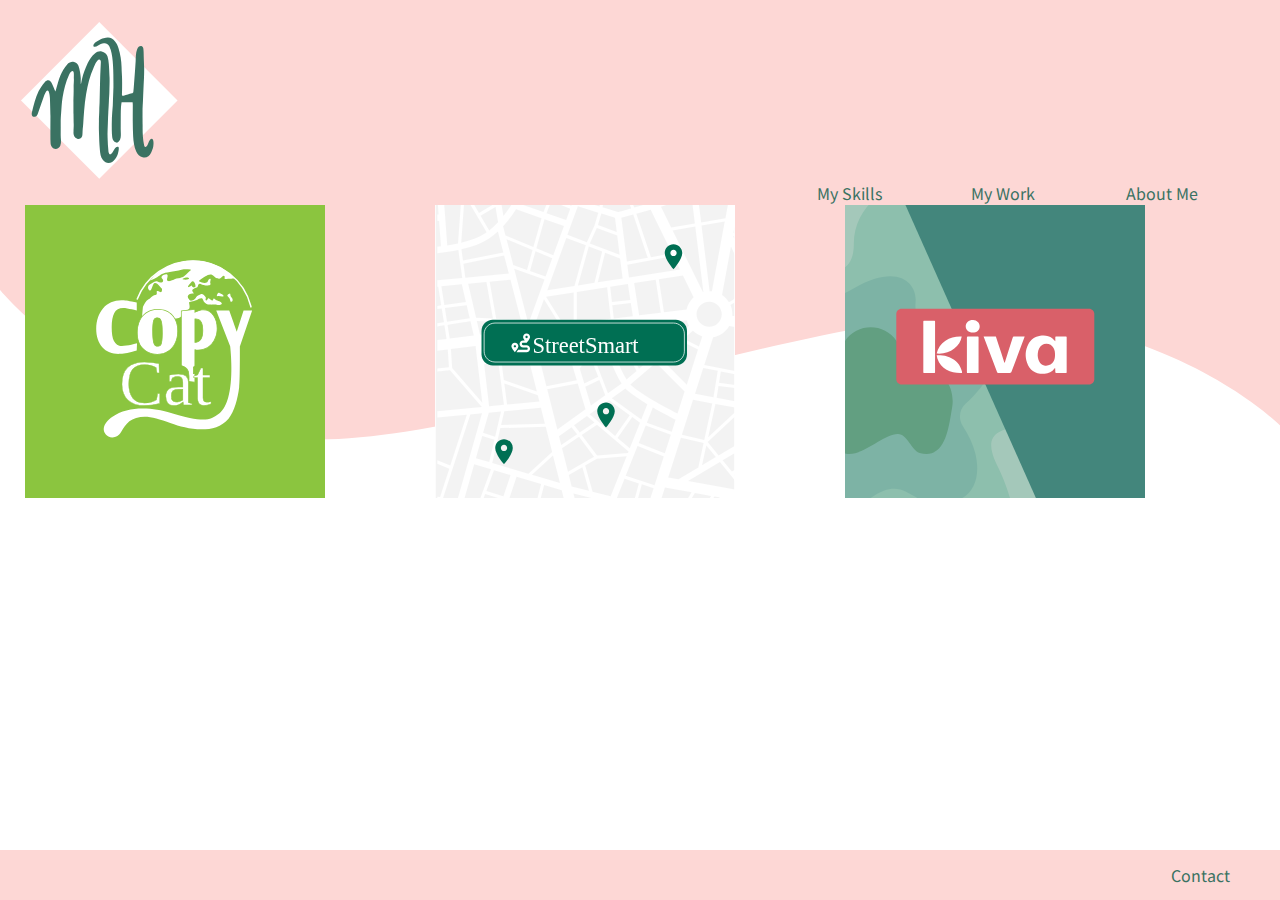
<file: index.html>
<!DOCTYPE html>
<html lang="en">
<head>
<!-- Hotjar Tracking Code for https://marymhenry.github.io/home.html -->
<script>
  (function(h,o,t,j,a,r){
      h.hj=h.hj||function(){(h.hj.q=h.hj.q||[]).push(arguments)};
      h._hjSettings={hjid:2071495,hjsv:6};
      a=o.getElementsByTagName('head')[0];
      r=o.createElement('script');r.async=1;
      r.src=t+h._hjSettings.hjid+j+h._hjSettings.hjsv;
      a.appendChild(r);
  })(window,document,'https://static.hotjar.com/c/hotjar-','.js?sv=');
</script>
      <!-- Global site tag (gtag.js) - Google Analytics -->
<script async src="https://www.googletagmanager.com/gtag/js?id=G-FVBNP0Z9YP"></script>
<script>
  window.dataLayer = window.dataLayer || [];
  function gtag(){dataLayer.push(arguments);}
  gtag('js', new Date());

  gtag('config', 'G-FVBNP0Z9YP');
</script>  
  <meta charset="UTF-8">
    <meta name="viewport" content="width=device-width, initial-scale=1.0">
    <link href="css/style.css" rel="stylesheet" type="text/css">
    <link href="https://fonts.googleapis.com/css2?family=Noto+Sans+JP&family=Quicksand:wght@600&display=swap" rel="stylesheet">
    <title>Mary Henry | UX/UI Designer</title>
</head>
<body>
  <img class="background" src="images/websitebackground.svg">
    <nav id="navigation">
        <div id="logo" class="categoryGridArea">
          <a href="index.html">
          <img src="images/logomh-edit.svg" alt="logo" width="200" height="200">
        </a>
        </div>
          <div id="mySkills" class="categoryGridArea menuItem">
            <a href="mySkills.html">
            <div>My Skills</div>
          </a>
          </div>
          <div id="myWork" class="categoryGridArea menuItem">
            <a href="myWork.html">
            <div>My Work</div>
          </a>
          </div>
          <div id="aboutMe" class="categoryGridArea menuItem">
            <a href="aboutMe.html">
            <div>About Me</div>
          </a>
          </div>
        </nav>

<section id="homeCards">
        <div id="copyCatPhoto" href="casestudy.html" > 
          <a href="casestudy.html">
          <img src="images/CopyCat.svg" alt="copycat logo" width="300">
          </a>
        </div> 
    <div id="streetSmartPhoto">
        <img src="images/StreetSmart.svg" alt="streetsmart logo" width="300">
    </div>
    <div id="kivaPhoto">
        <img src="images/Kiva.svg" alt="kiva logo" width="300">
    </div>
    </section>

    <footer id="footer">
        <div id="contact" class="footerGridArea menuItem">
            <div>Contact</div>
        </div>
        </footer>
</body>
<script src="https://code.jquery.com/jquery-3.5.0.js"></script>
<script src="js/index.js"></script>
</html>
</file>
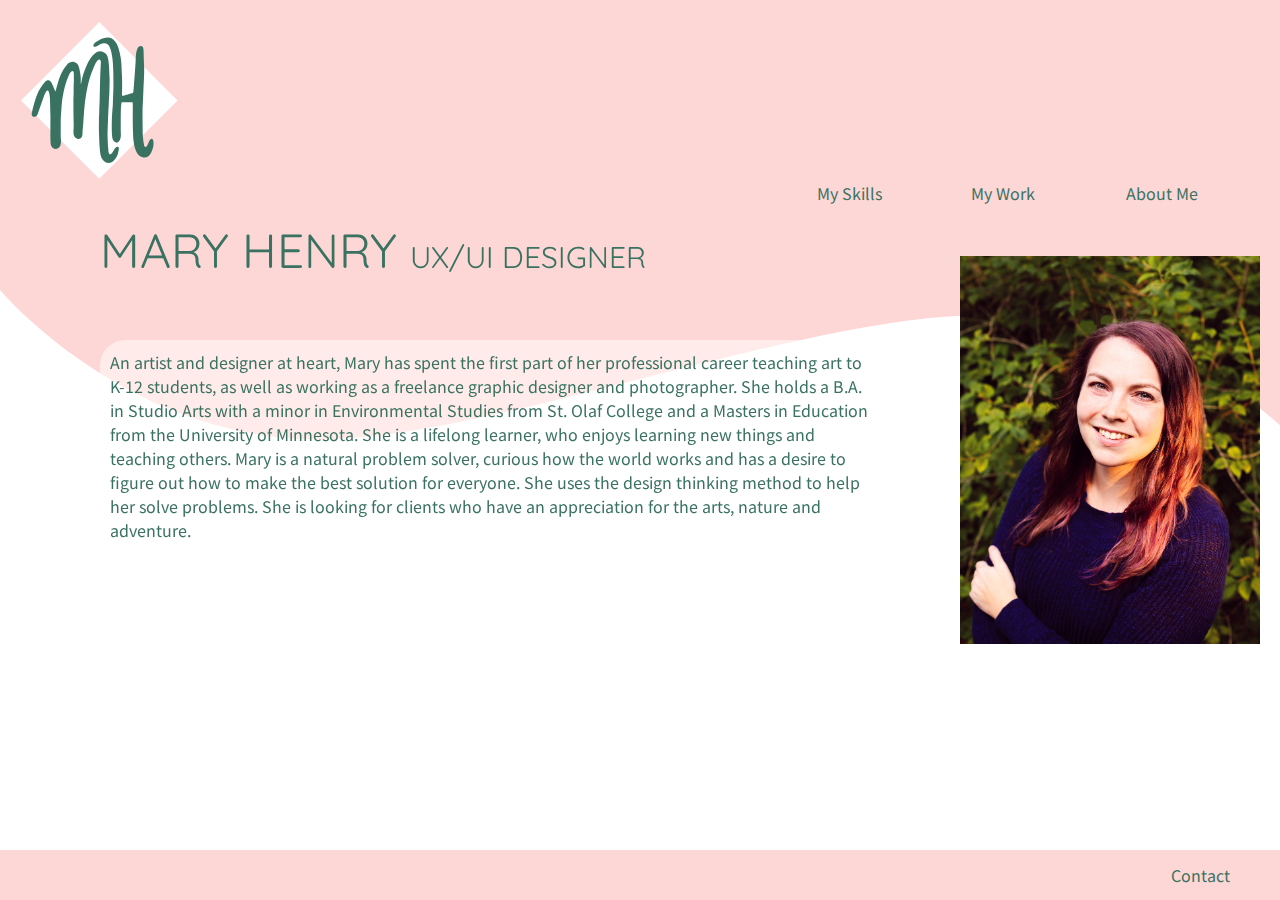
<file: aboutMe.html>
<!DOCTYPE html>
<html lang="en">
<head>
<!-- Hotjar Tracking Code for https://marymhenry.github.io/index.html -->
<script>
  (function(h,o,t,j,a,r){
      h.hj=h.hj||function(){(h.hj.q=h.hj.q||[]).push(arguments)};
      h._hjSettings={hjid:2071707,hjsv:6};
      a=o.getElementsByTagName('head')[0];
      r=o.createElement('script');r.async=1;
      r.src=t+h._hjSettings.hjid+j+h._hjSettings.hjsv;
      a.appendChild(r);
  })(window,document,'https://static.hotjar.com/c/hotjar-','.js?sv=');
</script>
  <!-- Global site tag (gtag.js) - Google Analytics -->
<script async src="https://www.googletagmanager.com/gtag/js?id=G-FVBNP0Z9YP"></script>
<script>
  window.dataLayer = window.dataLayer || [];
  function gtag(){dataLayer.push(arguments);}
  gtag('js', new Date());

  gtag('config', 'G-FVBNP0Z9YP');
</script>  
  <meta charset="UTF-8">
    <meta name="viewport" content="width=device-width, initial-scale=1.0">
    <link href="css/style.css" rel="stylesheet" type="text/css">
    <link href="https://fonts.googleapis.com/css2?family=Noto+Sans+JP&family=Quicksand:wght@600&display=swap" rel="stylesheet">

    <title>Mary Henry | UX/UI Designer</title>
</head>
<body>
  <img class="background" src="images/websitebackground.svg">
  <nav id="navigation">
    <div id="logo" class="categoryGridArea">
      <a href="index.html">
      <img src="images/logomh-edit.svg" alt="logo" width="200" height="200">
    </a>
    </div>
      <div id="mySkills" class="categoryGridArea menuItem">
        <a href="mySkills.html">
        <div>My Skills</div>
      </a>
      </div>
      <div id="myWork" class="categoryGridArea menuItem">
        <a href="myWork.html">
        <div>My Work</div>
      </a>
      </div>
      <div id="aboutMe" class="categoryGridArea menuItem">
        <a href="aboutMe.html">
        <div>About Me</div>
      </a>
      </div>
    </nav>
  <section id="bodySection"> 
    <div id="name" class="bodyGridArea">
      <div>MARY HENRY <span id="title"> UX/UI DESIGNER</span></div>
    </div>
     <div id="bodyText" class="bodyGridArea">
      <div class="heading">An artist and designer at heart, Mary has spent the first part of her professional career teaching art to K-12 students, as well as working as a freelance graphic designer and photographer. She holds a B.A. in Studio Arts with a minor in Environmental Studies from St. Olaf College and a Masters in Education from the University of Minnesota. She is a lifelong learner, who enjoys learning new things and teaching others.

    Mary is a natural problem solver, curious how the world works and has a desire to figure out how to  make the best solution for everyone. She uses the design thinking method to help her solve problems.
    
    She is looking for clients who have an appreciation for the arts, nature and adventure.
      </div>
    </div>
    <div id="profilePhoto" class="bodyGridArea">
      <img src="images/987A7944-Edit-crop.jpg" alt="Profile Picture" width="300">
    </div>
  </section>
  <br>
  <br>
  <footer id="footer">
      <div id="contact" class="footerGridArea menuItem">
        <div>Contact</div>
      </div>
  </footer>
</body>
<script src="https://code.jquery.com/jquery-3.5.0.js"></script>
<script src="js/index.js"></script>
</html>
</file>
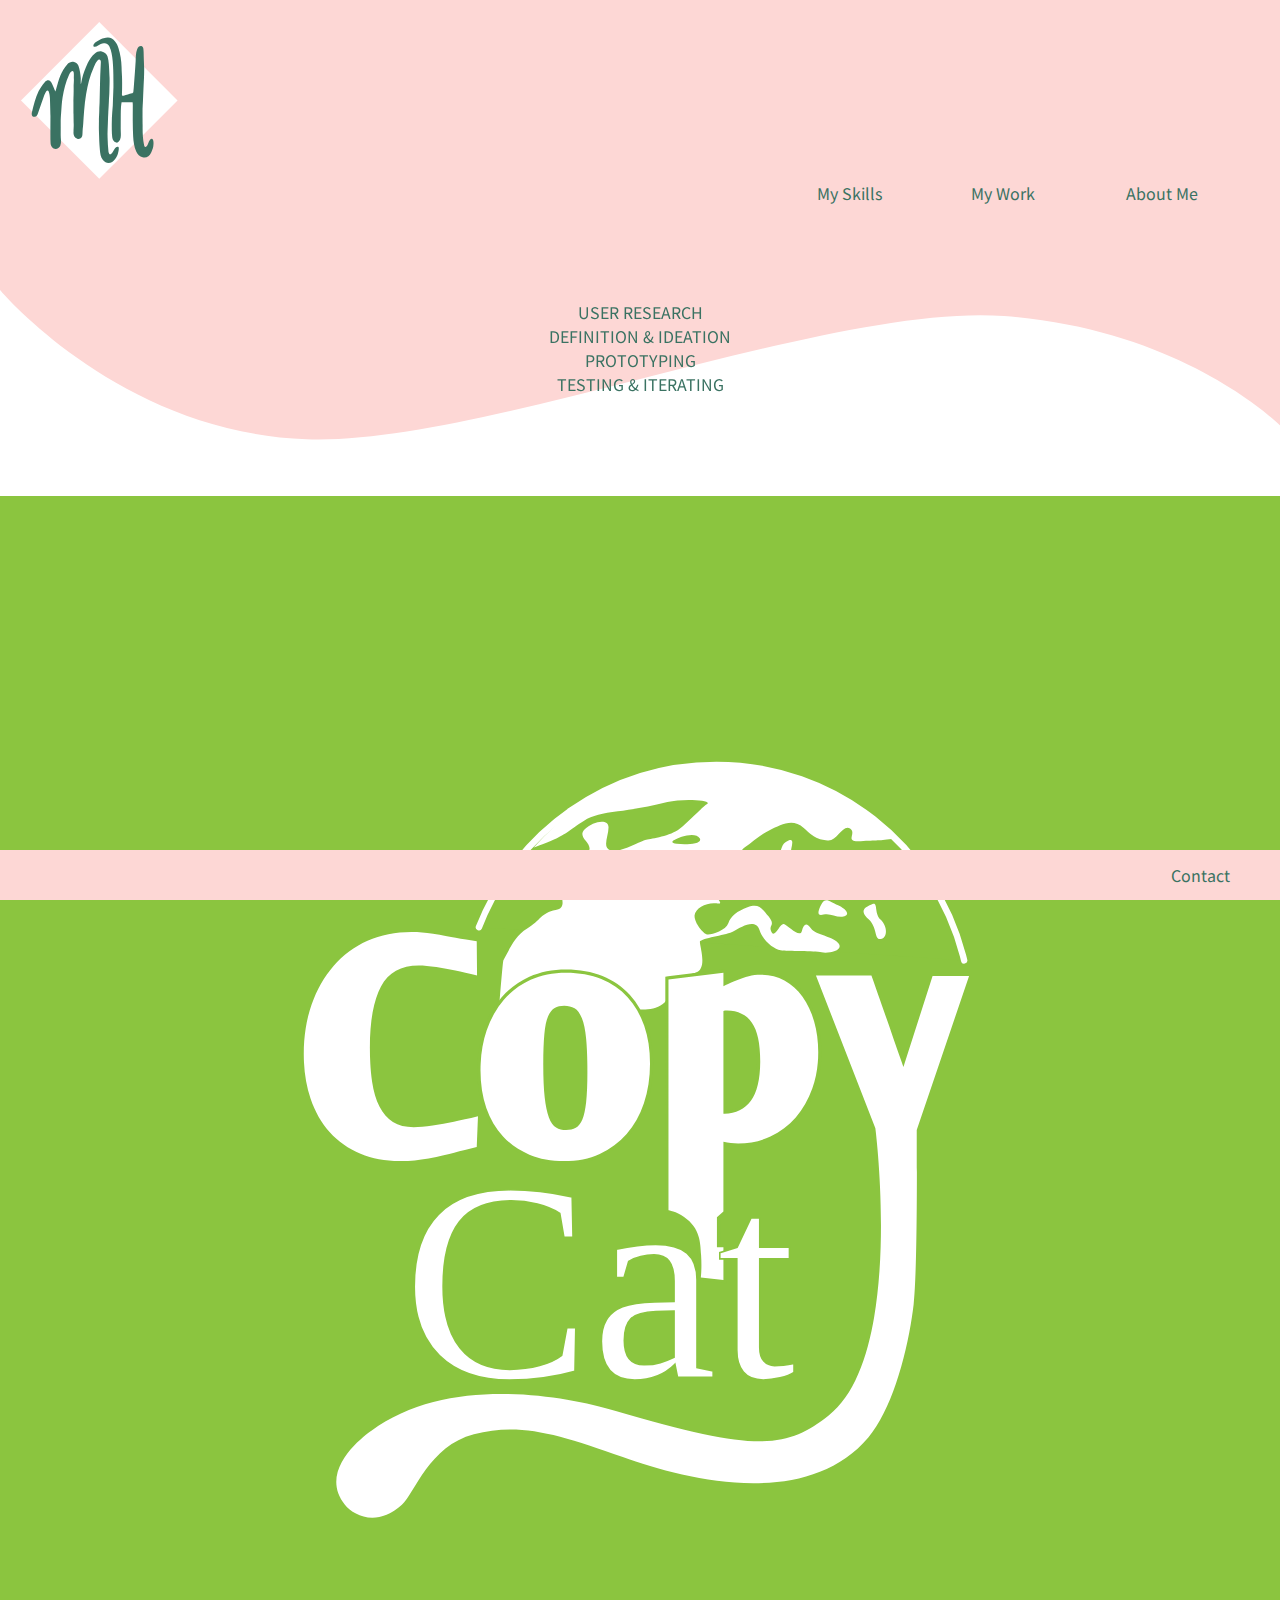
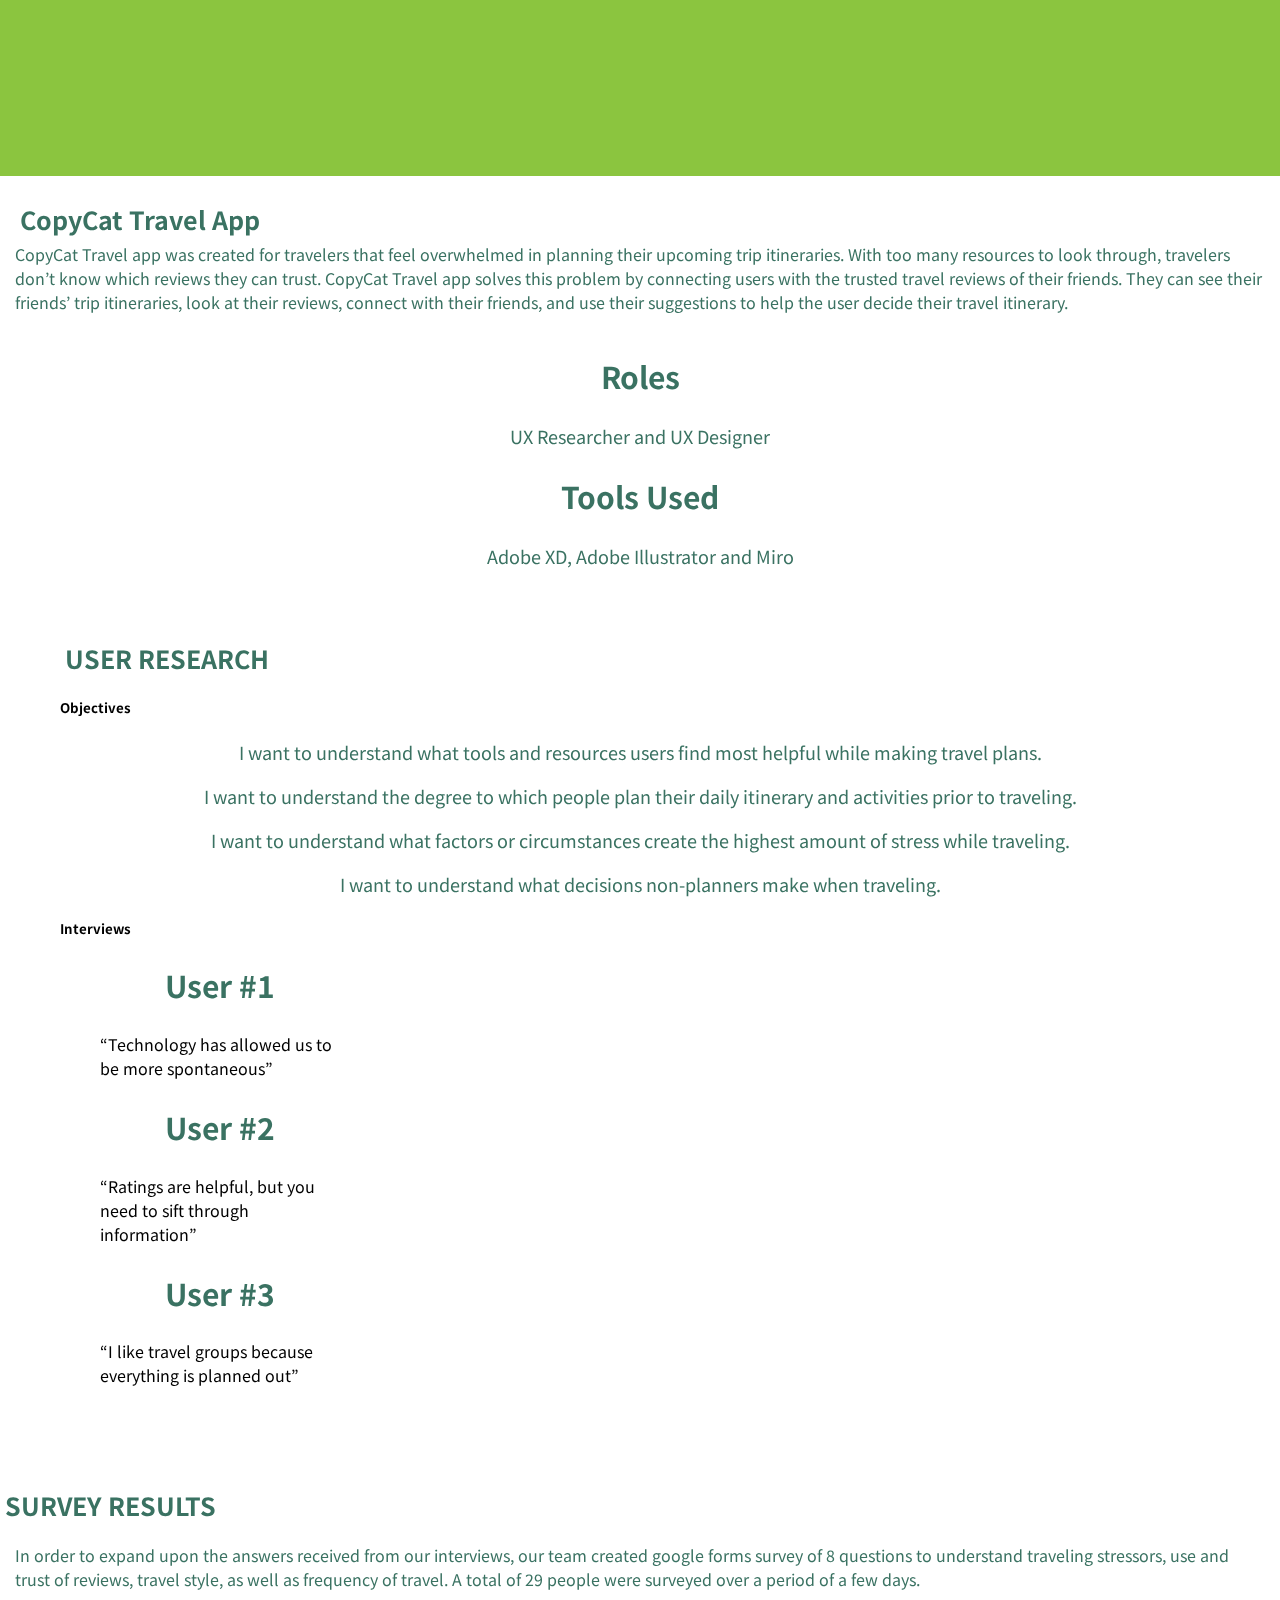
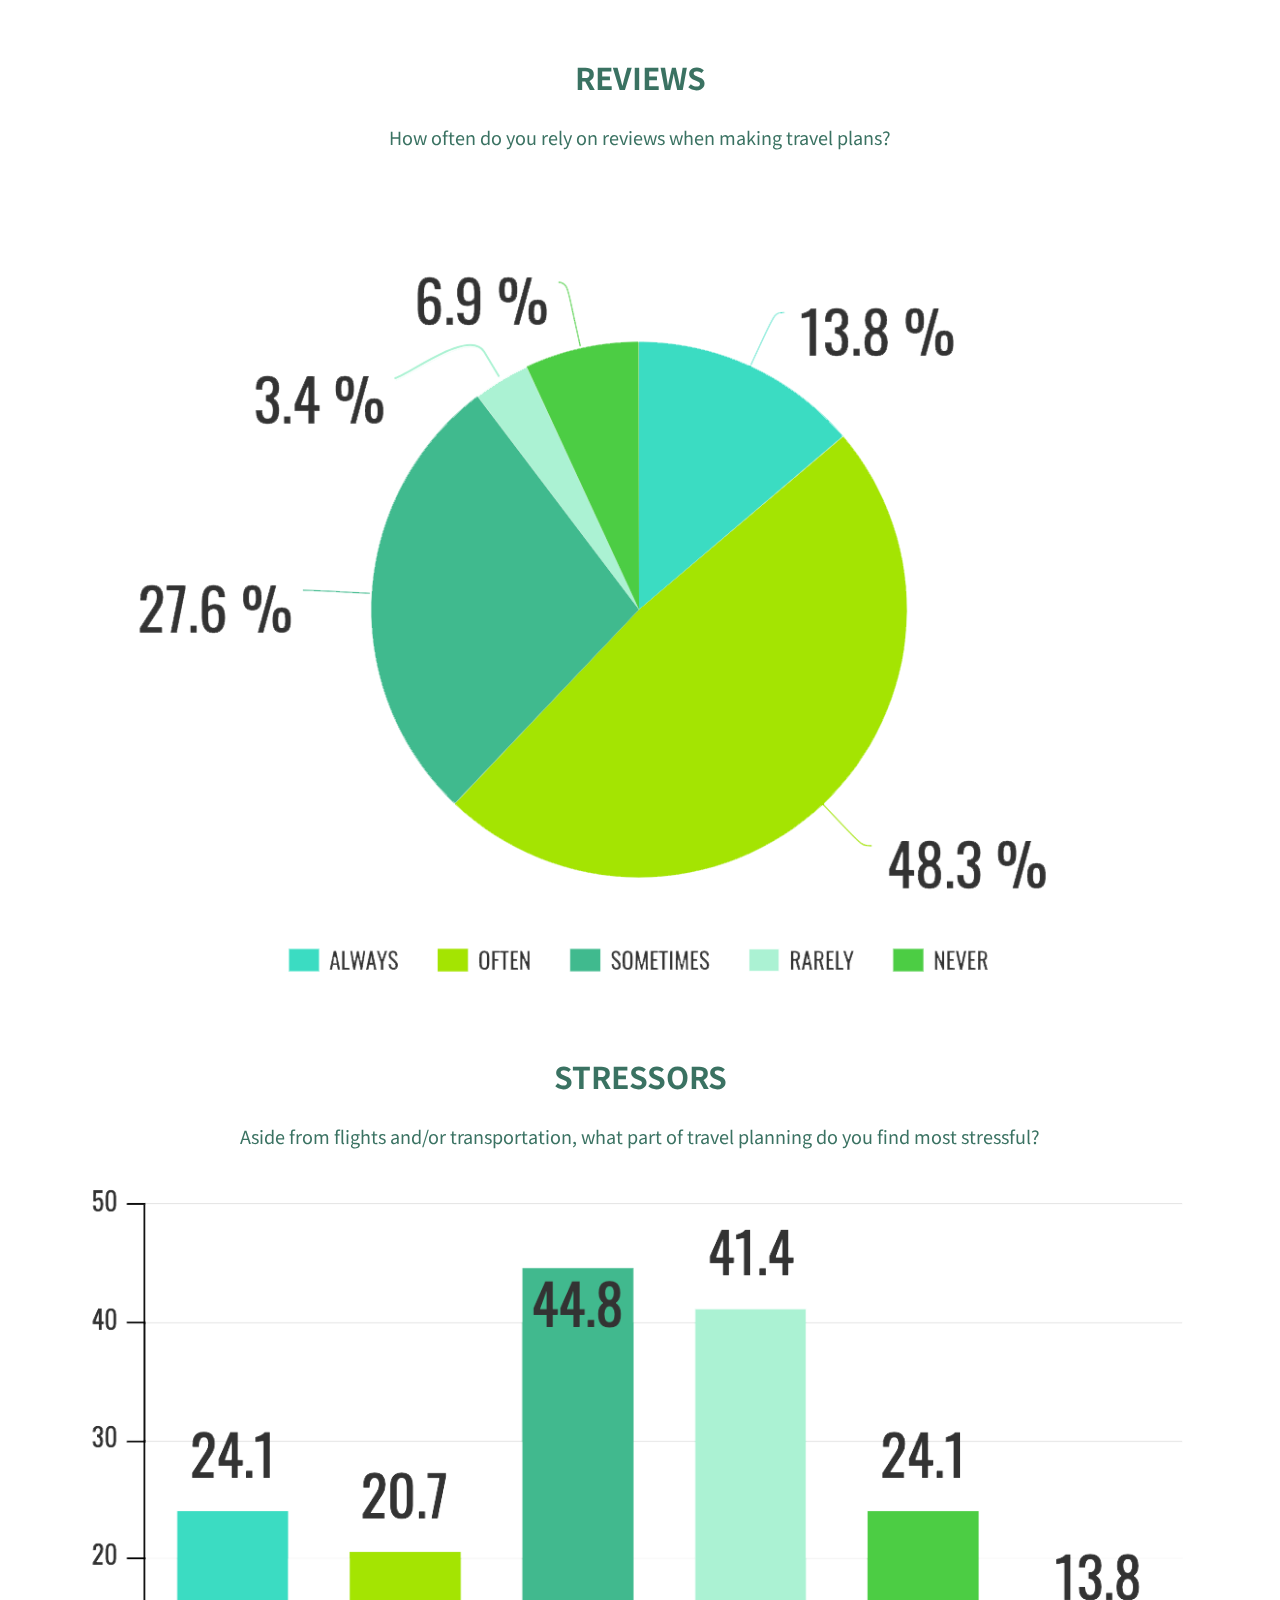
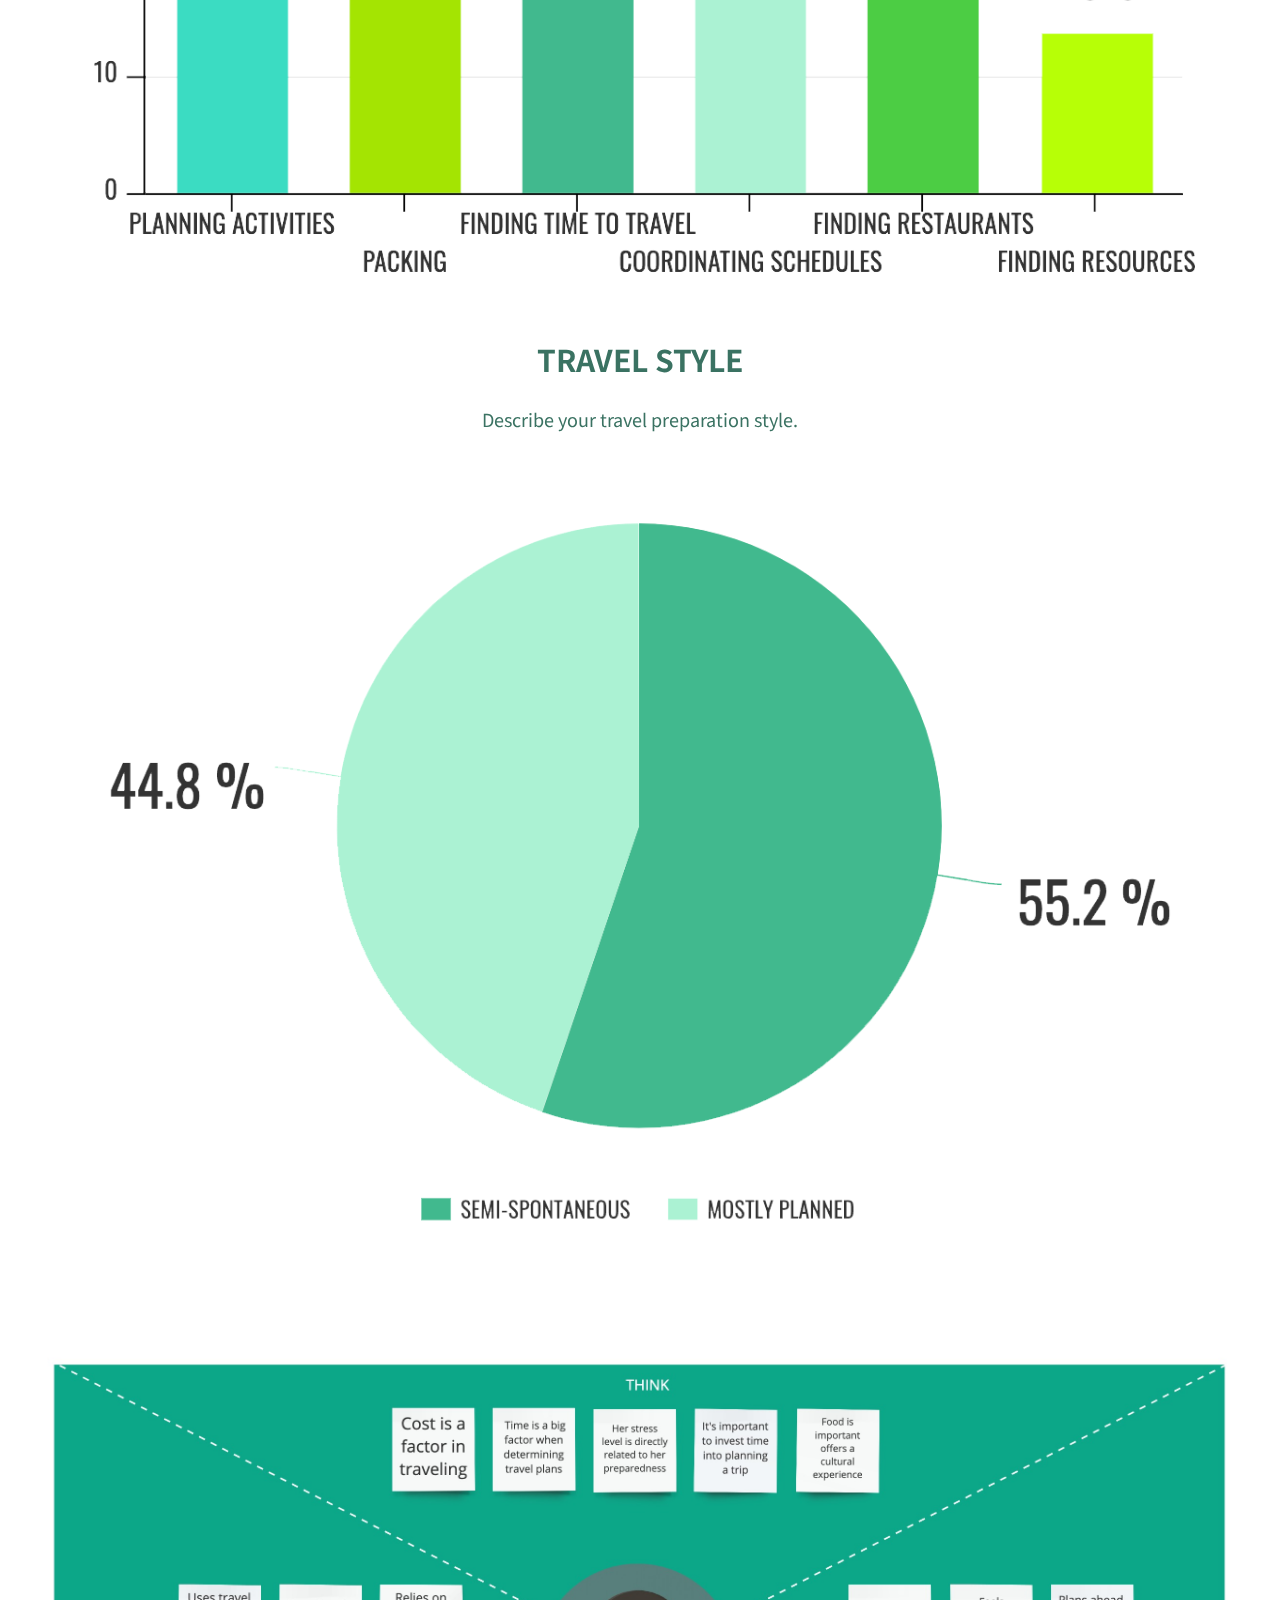
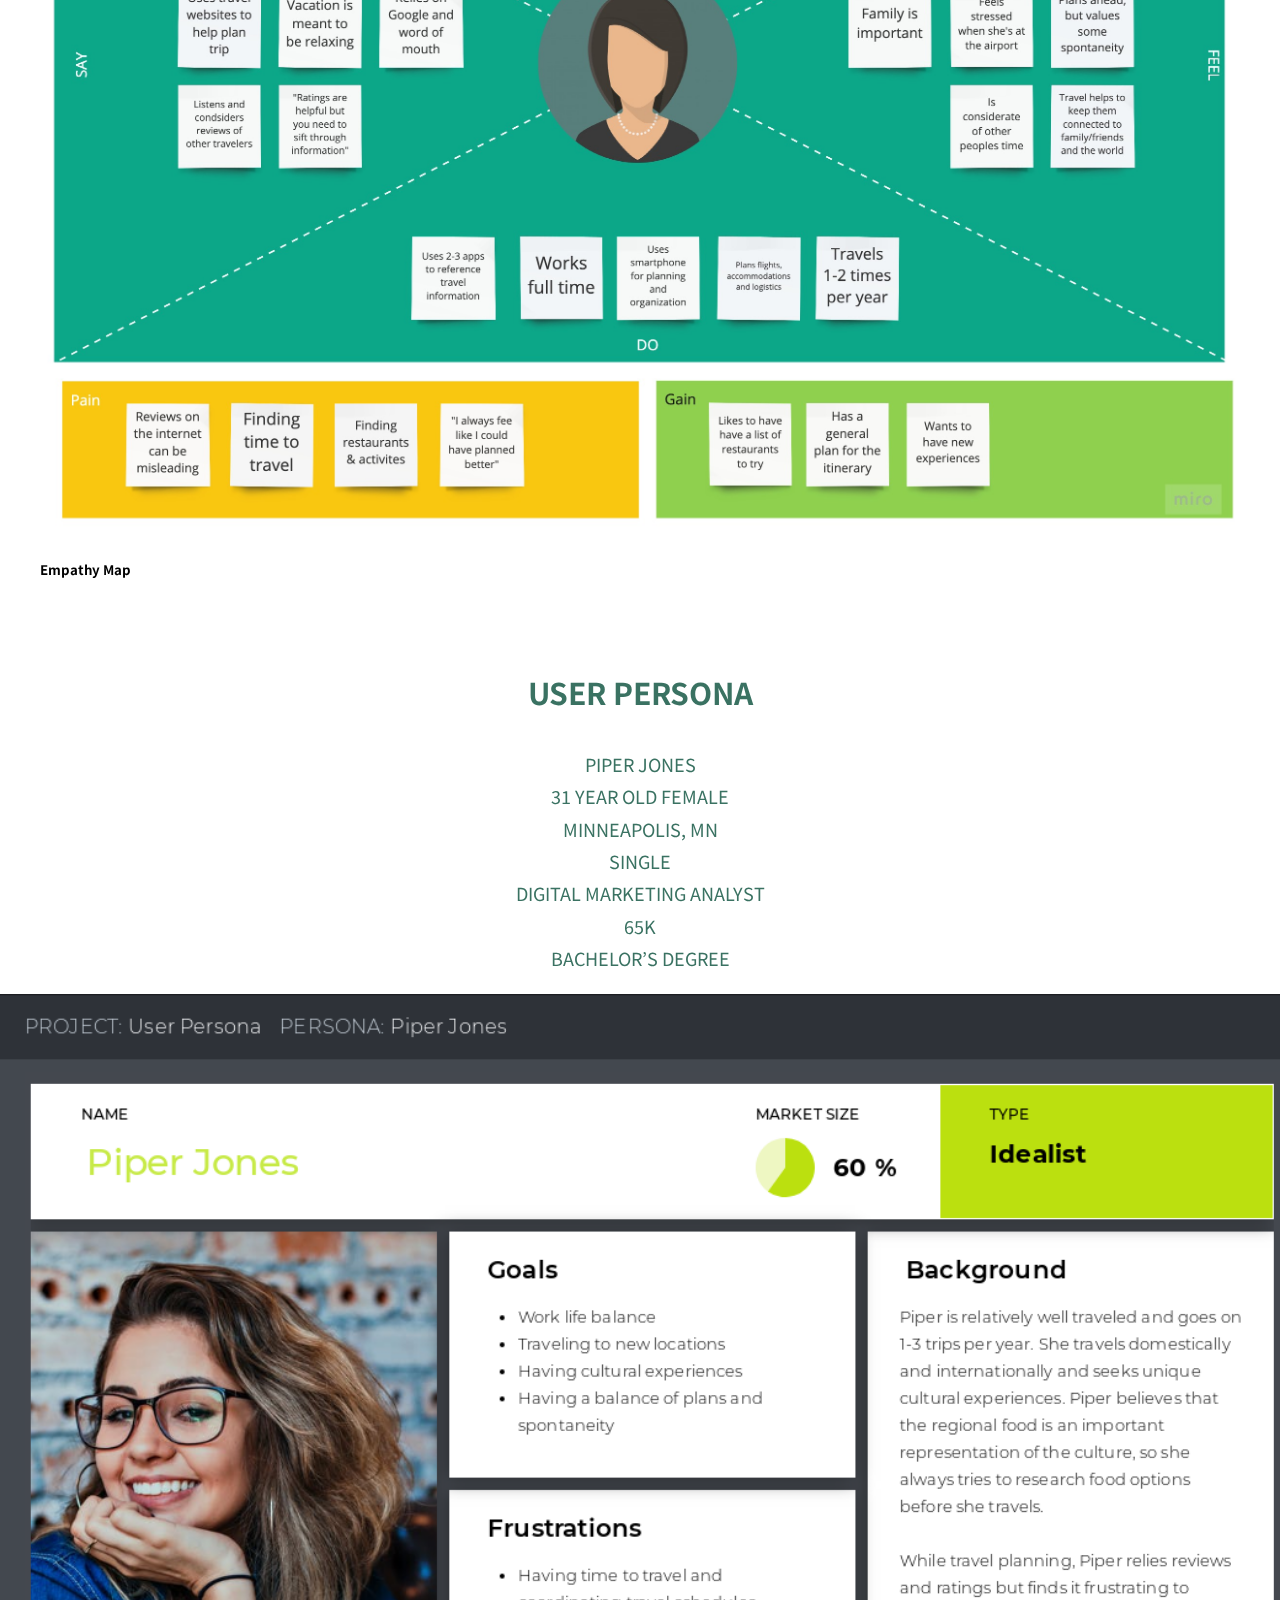
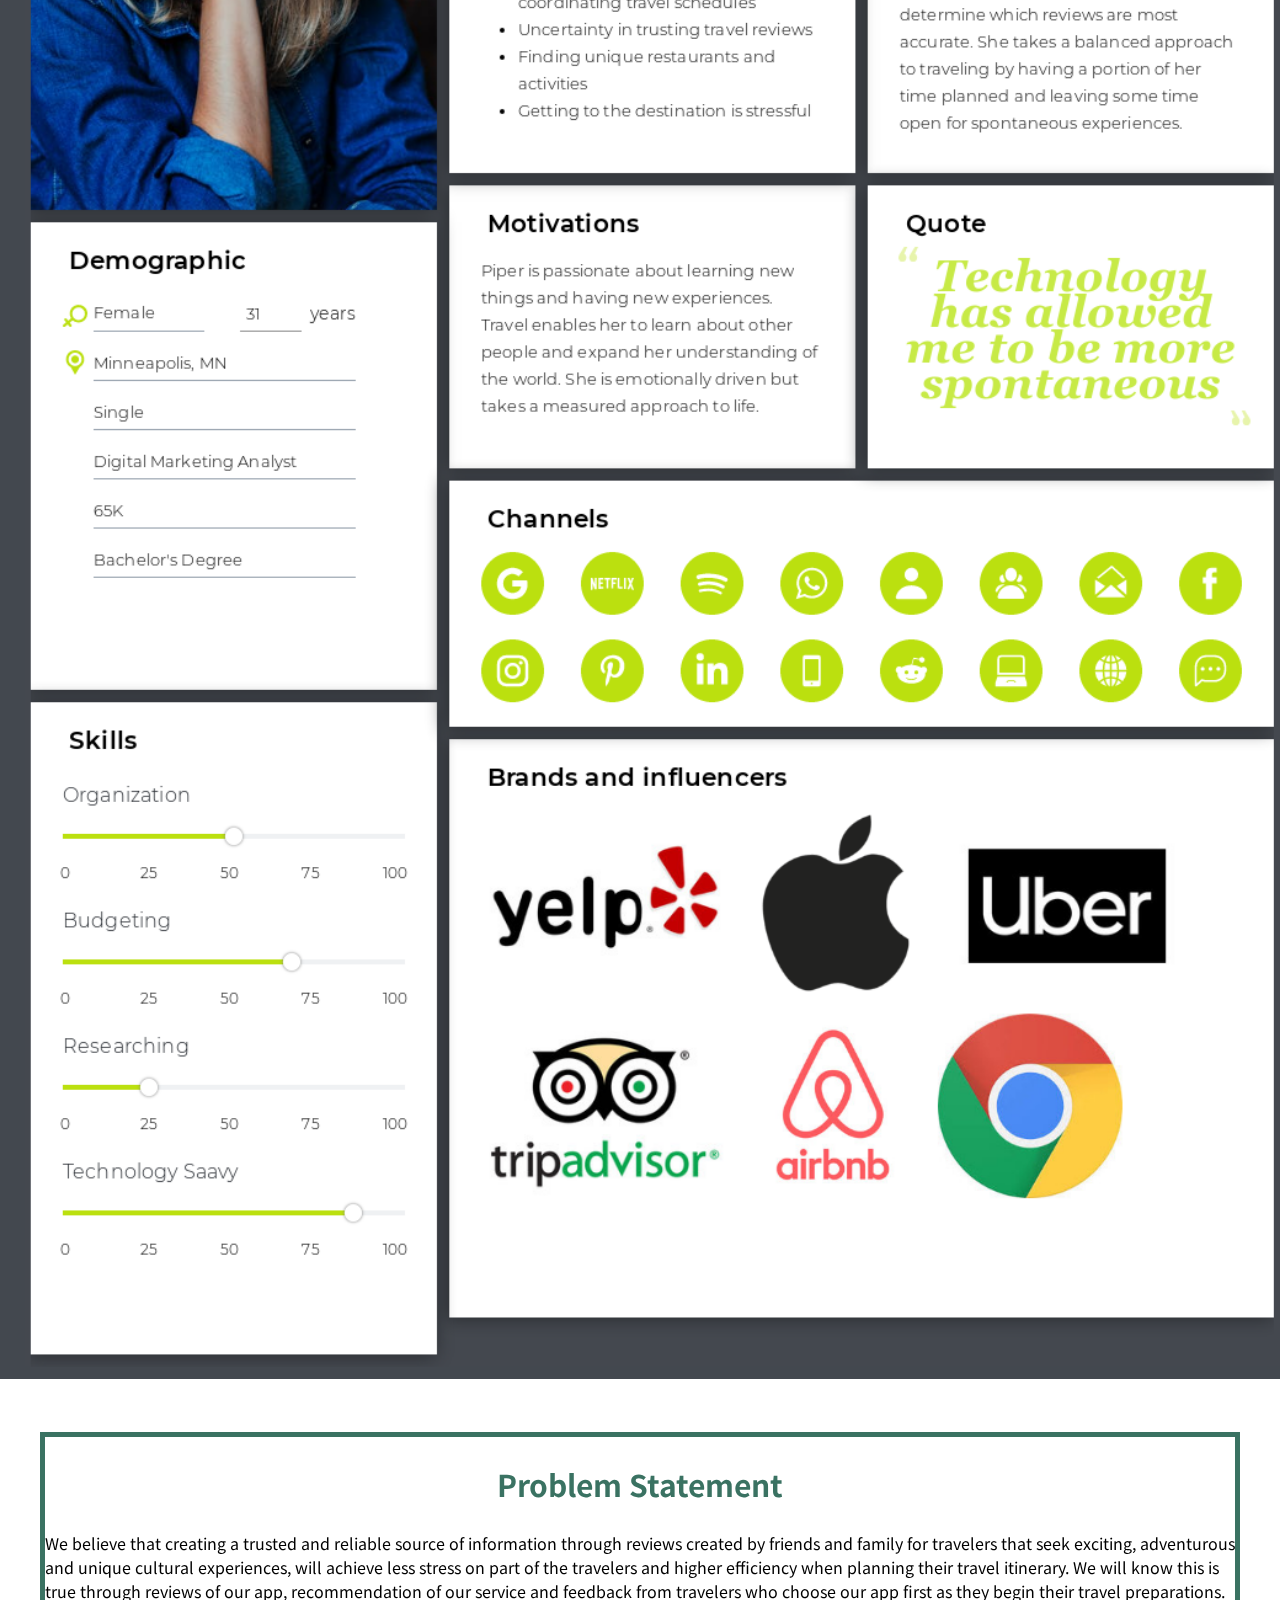
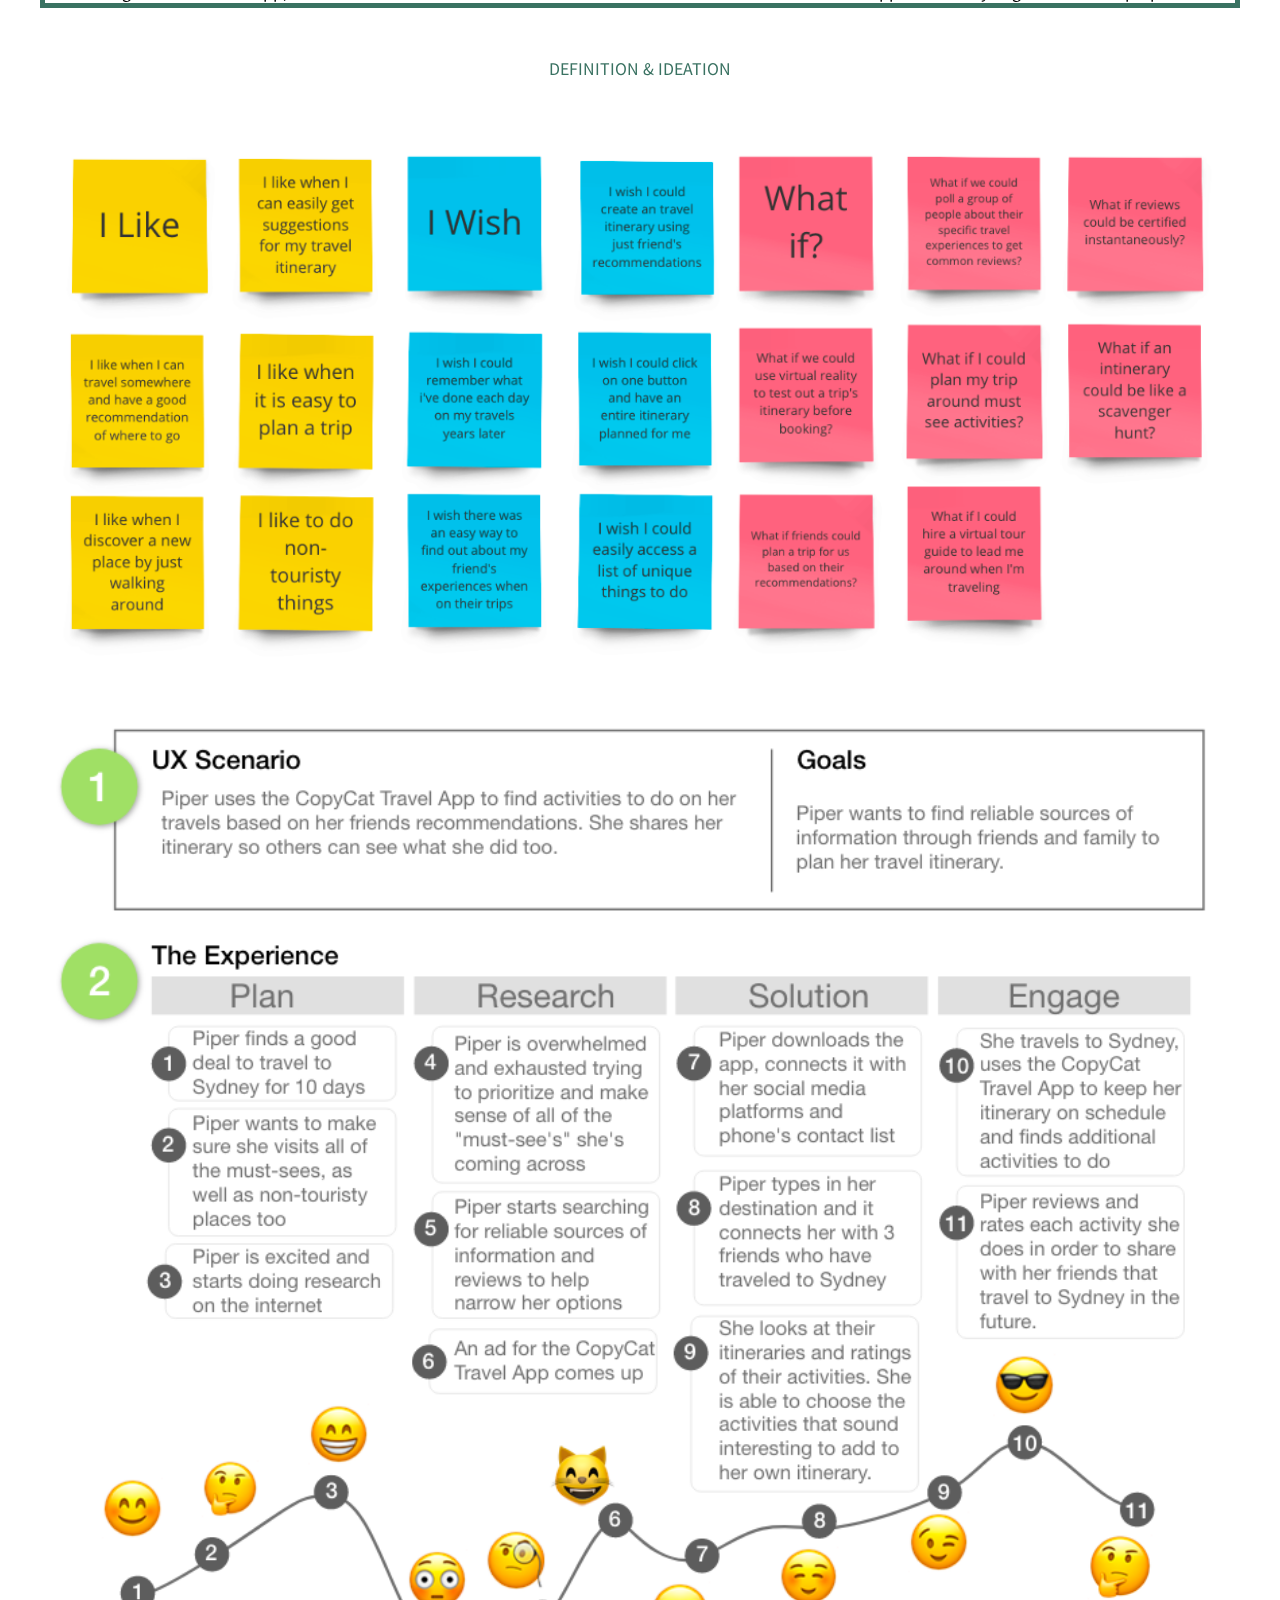
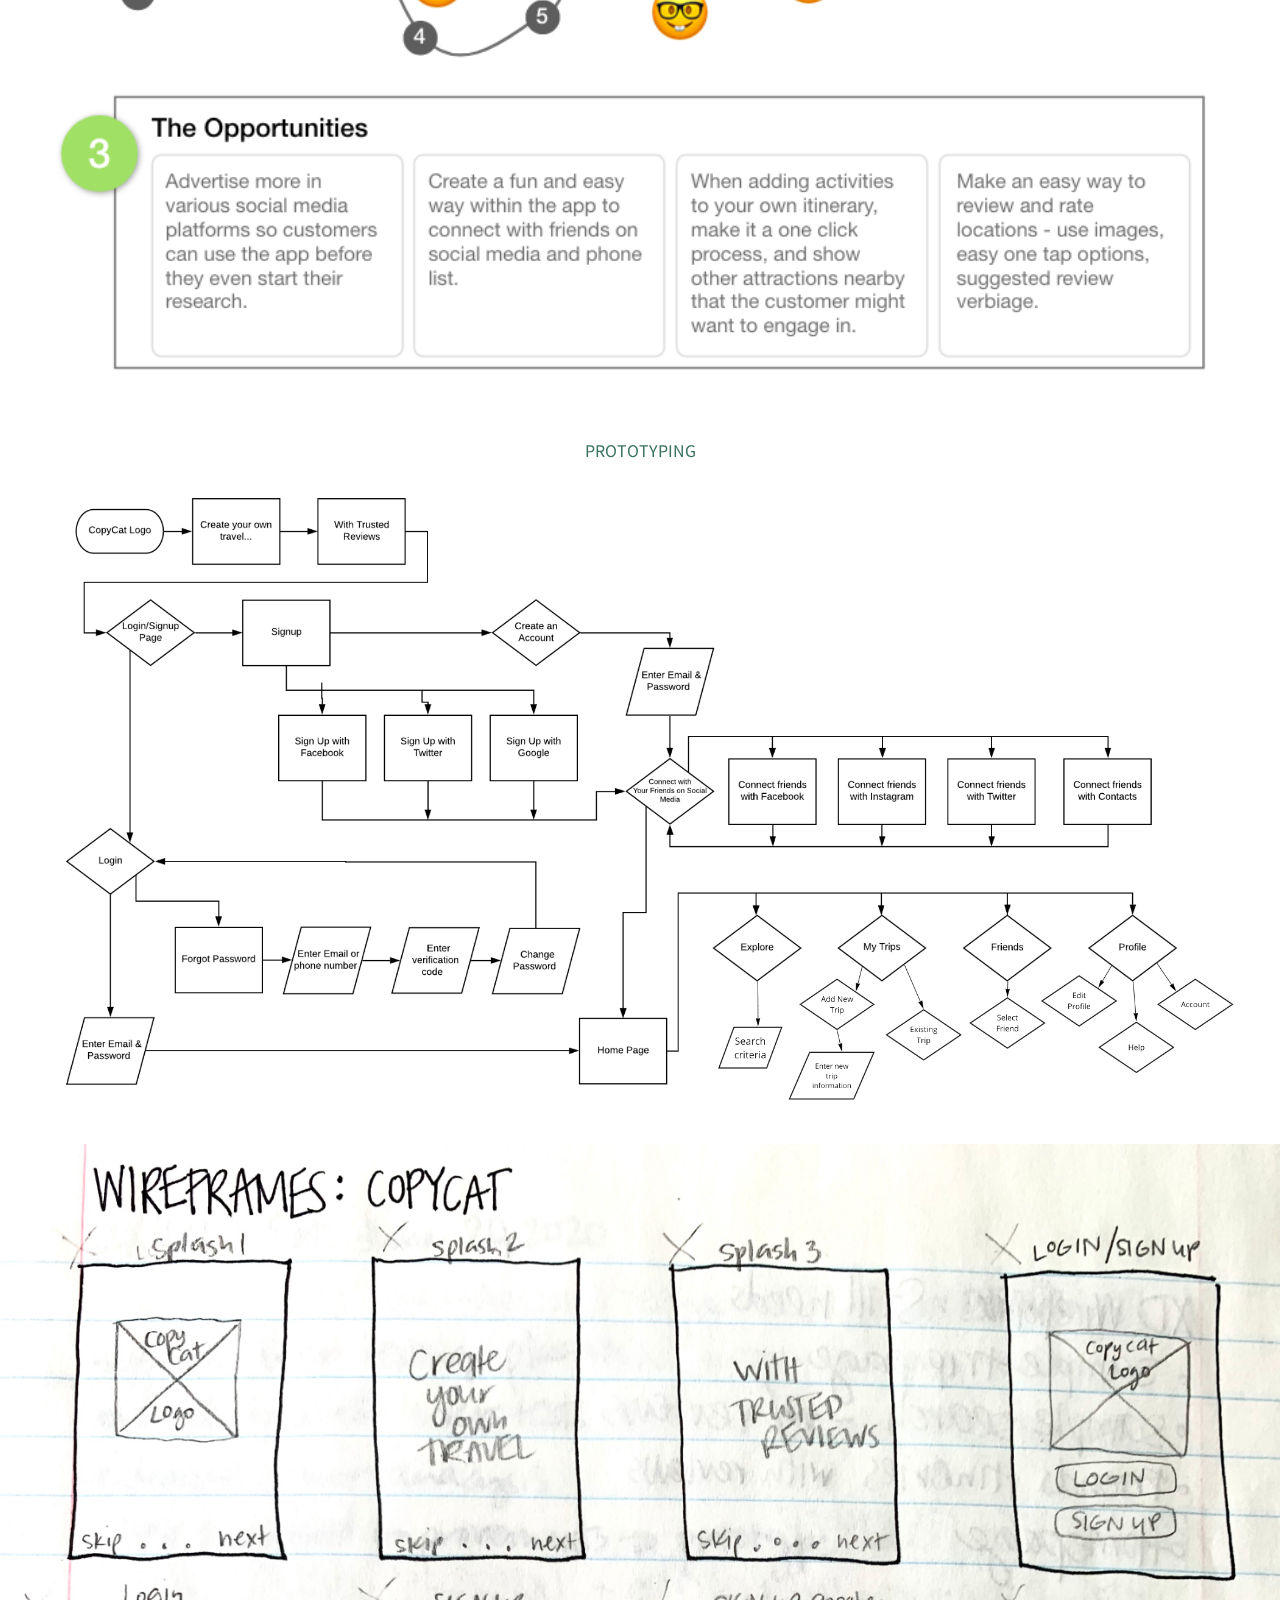
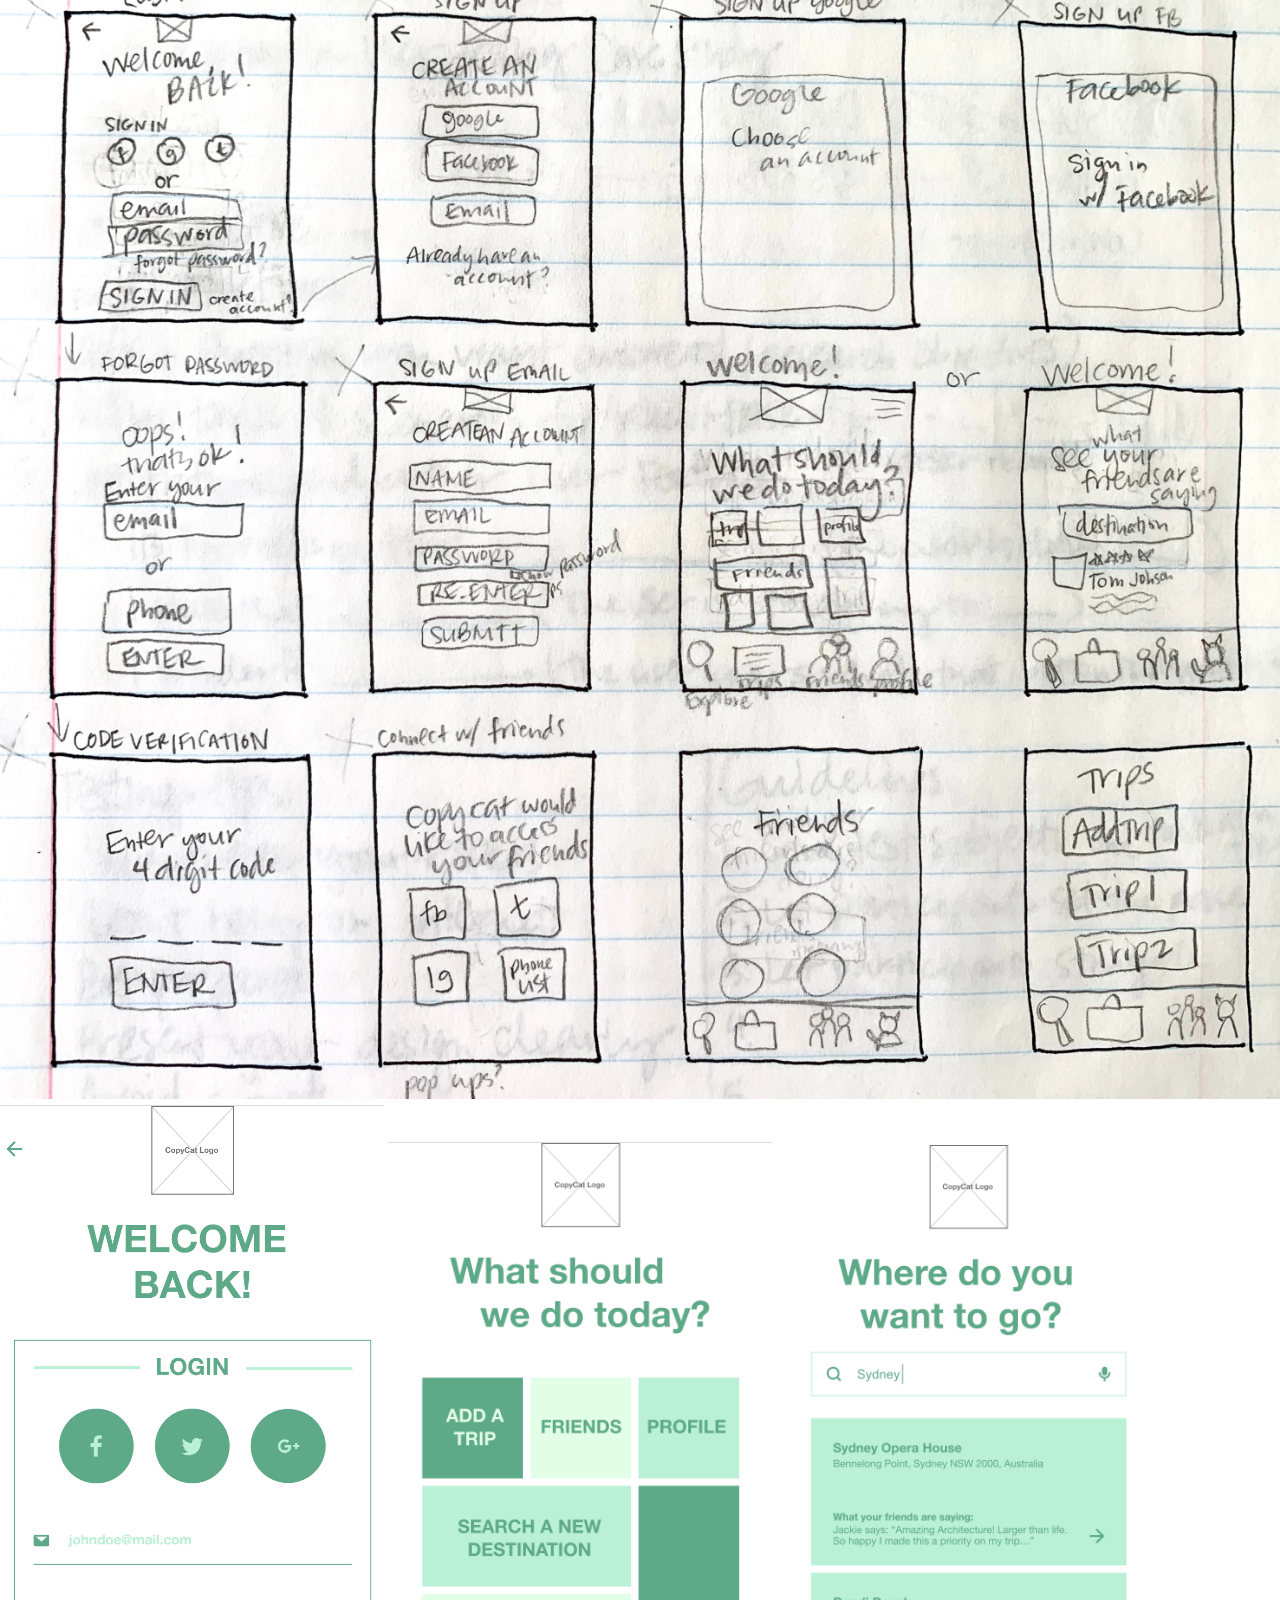
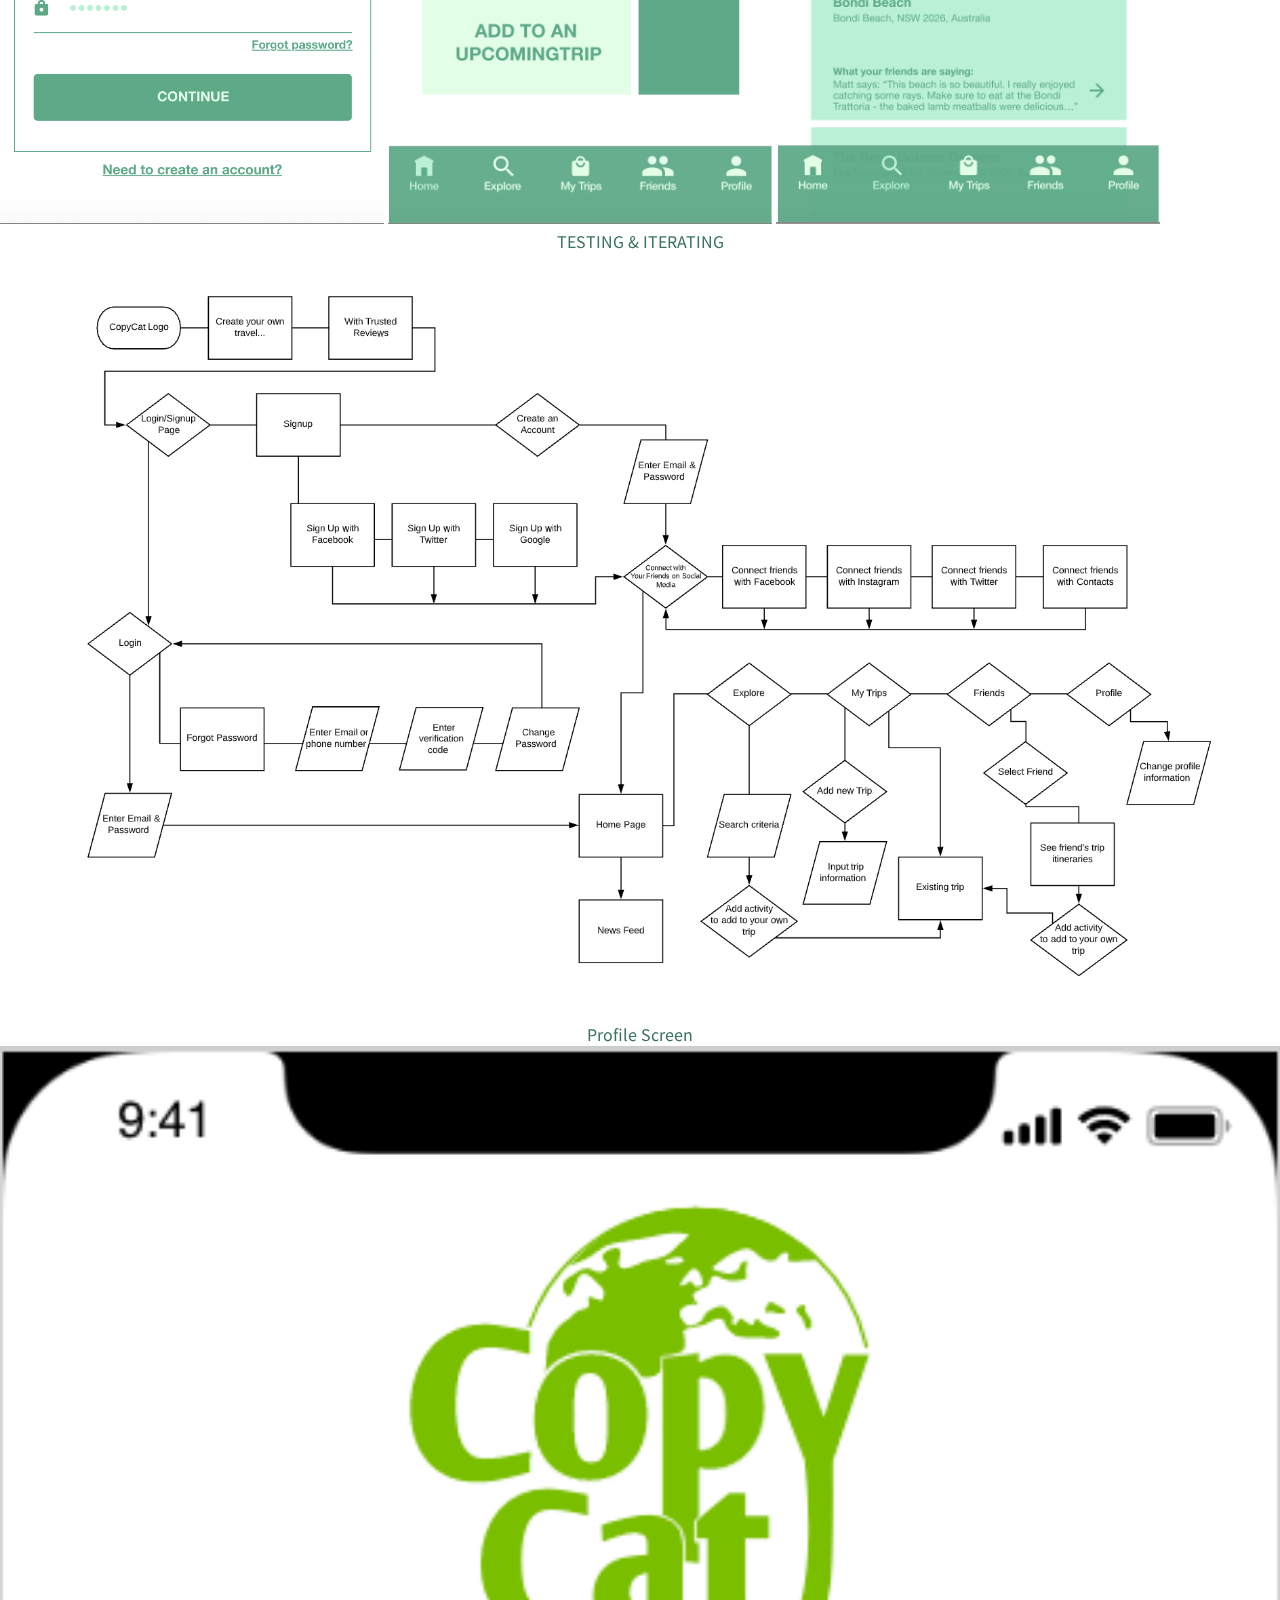
<file: casestudy.html>
<!DOCTYPE html>
<html lang="en">
<head>
    <meta charset="UTF-8">
    <meta name="viewport" content="width=device-width, initial-scale=1.0">
    <link rel="stylesheet" href="https://cdn.jsdelivr.net/npm/bootstrap@4.5.3/dist/css/bootstrap.min.css" integrity="sha384-TX8t27EcRE3e/ihU7zmQxVncDAy5uIKz4rEkgIXeMed4M0jlfIDPvg6uqKI2xXr2" crossorigin="anonymous">
    <link href="css/style.css" rel="stylesheet" type="text/css">
    <link href="https://fonts.googleapis.com/css2?family=Noto+Sans+JP&family=Quicksand:wght@600&display=swap" rel="stylesheet">
    <title>Mary Henry | UX/UI Designer</title>
</head>
<body>
  <img class="background" src="images/websitebackground.svg">
    <nav id="navigation">
        <div id="logo" class="categoryGridArea">
            <a href="index.html">
            <img src="images/logomh-edit.svg" alt="logo" width="200" height="200">
            </a>
        </div>
        <div id="mySkills" class="categoryGridArea menuItem">
            <a href="mySkills.html">
            <div>My Skills</div>
        </a>
        </div>
      <div id="myWork" class="categoryGridArea menuItem">
            <a href="myWork.html">
            <div>My Work</div>
            </a>
      </div>
      <div id="aboutMe" class="categoryGridArea menuItem">
            <a href="aboutMe.html">
            <div>About Me</div>
        </a>
      </div>
    </nav>
    <section>
        <div class="container" id="topSection">
            <div class="row">
              <div class="col">
                USER RESEARCH
              </div>
              <div class="col">
                DEFINITION & IDEATION
              </div>
              <div class="col">
                PROTOTYPING
              </div>
              <div class="col">
                TESTING & ITERATING
              </div>
            </div>
        </div>

        <div class="container" id="introSection">
            <div class="row">
              <div class="col">
                <img src="images/CopyCat.svg">
              </div>
              <div class="col-6" id="introText">
                <h3>CopyCat Travel App</h3>
                CopyCat Travel app was created for travelers that feel overwhelmed in planning their upcoming trip itineraries. With too many resources to look through, travelers don’t know which reviews they can trust. 
                CopyCat Travel app solves this problem by connecting users with the trusted travel reviews of their friends. They can see their friends’ trip itineraries, look at their reviews, connect with their friends, and use their suggestions to help the user decide their travel itinerary. 
              </div>
              <div class="col" id="skillsText">
                <p>
                  <h2>Roles</h2>
                UX Researcher and UX Designer
              </p>
              <p>
                <h2>Tools Used</h2>
                Adobe XD, Adobe Illustrator and Miro
              </p>
              </div>
            </div>
            </div>
            <br>
            <br>
            <div class="card-deck">
                <div class="card">
                  <div class="card-body">
                    <h3>USER RESEARCH</h3>
                  </div>
                </div>
                <div class="card">
                  <div class="card-body">
                    <h5 class="card-title">Objectives</h5>
                    <p class="card-text">I want to understand what tools and resources users find most helpful while making travel plans.</p>
                    <p class="card-text">I want to understand the degree to which people plan their daily itinerary and activities prior to traveling.</p>
                    <p class="card-text">I want to understand what factors or circumstances create the highest amount of stress while traveling. </p>
                    <p class="card-text">I want to understand what decisions non-planners make when traveling.</p>
                  </div>
                </div>
                <div class="card">
                  <div class="card-body">
                    <h5 class="card-title">Interviews</h5>
                    <div class="card" style="width: 15rem;">
                        <ul class="list-group list-group-flush">
                          <li class="list-group-item">
                            <h2>User #1</h2>  
                            “Technology has allowed us to be more spontaneous”
                            </li>
                          <li class="list-group-item">
                            <h2>User #2</h2>
                            “Ratings are helpful, but you need to sift through information”
                        </li>
                          <li class="list-group-item">
                            <h2>User #3</h2>
                            “I like travel groups because everything is planned out”
                        </li>
                        </ul>
                      </div>
                  </div>
                </div>
              </div>
            <div class="container" id="introSection">
                <div class="row">
                  <div class="col-3">
                      <h3>SURVEY RESULTS</h3>
                  </div>
                  <div class="col-9" id="introText">
                    In order to expand upon the answers received from our interviews, our team created google forms  survey of 8 questions to understand traveling stressors, use and trust of reviews, travel style, as well as frequency of travel. A total of 29 people were surveyed over a period of a few days.
                  </div>
                </div>
                </div>
                <br>
                <div class="card-deck">
                <div class="card">
                    <div class="card-body">
                      <h2 class="card-title">REVIEWS</h2>
                      <p class="card-text">How often do you rely on reviews when making travel plans?</p>
                      <img src="images/chart1.png" width=100% justify-content=center>
                    </div>
                  </div>
                    <div class="card">
                      <div class="card-body">
                        <h2 class="card-title">STRESSORS</h2>
                        <p class="card-text">Aside from flights and/or transportation, what part of travel planning do you find most stressful?</p>
                            <img src="images/chart2.png" width=100% justify-content=center>
                      </div>
                    </div>
                    <div class="card">
                      <div class="card-body">
                        <h2 class="card-title">TRAVEL STYLE</h2>
                        <p class="card-text">Describe your travel preparation style.</p>
                        <img src="images/chart3.png" width=100% justify-content=center>
                      </div>
                    </div>
                  </div>
                  <br>
                  <br>
                  <br>

        <div class="card bg-dark text-white">
                    <img src="images/Assignment 1 Empathy Map.jpg" class="card-img" alt="Empathy Map" width="100%">
                    <div class="card-img-overlay">
                      <h5 class="card-title">Empathy Map</h5>
                    </div>
        </div>
        <br>
        <div class="container">
            <div class="row">
              <div class="col-4 list">
                <h2>USER PERSONA</h2>
                <br>
                <ul>PIPER JONES</ul>
                <ul>31 YEAR OLD FEMALE</ul>
                <ul>MINNEAPOLIS, MN</ul>
                <ul>SINGLE</ul>
                <ul>DIGITAL MARKETING ANALYST</ul>
                <ul>65K</ul>
                <ul>BACHELOR’S DEGREE</ul>
        
                </div>
              <div class="col-8">
                <img src="images/userpersona.png" width="100%">
              </div>
            </div>
          </div>
          <br>
          <br>
          <div class="card">
            <div class="card-body cardBody">
                <h2>Problem Statement</h2>
                We believe that creating a trusted and reliable source of information through reviews created by friends and family for travelers that seek exciting, adventurous and unique cultural experiences, will achieve less stress on part of the travelers and higher efficiency when planning their travel itinerary. 

                We will know this is true through reviews of our app, recommendation of our service and feedback from travelers who choose our app first as they begin their travel preparations.
            </div>
          </div>
          <br>
          <br>
          <div class="container sectionText">
            <div class="row">
              <div class="col">
              </div>
              <div class="col">
                DEFINITION & IDEATION
              </div>
              <div class="col">
              </div>
              <div class="col">
              </div>
            </div>
        </div>
        <br>
        <br>
        <div class="card">
          <div class="card-body">
              <img src="images/IlikeIwishWhatif.png" width="100%">
          </div>
        </div>
        <br>
        <div class="card">
          <div class="card-body">
              <img src="images/UserJourneyPath.png" width="100%">
          </div>
        </div>
        <br>
        <div class="container sectionText">
          <div class="row">
            <div class="col">
            </div>
            <div class="col">
            </div>
            <div class="col">
              PROTOTYPING
            </div>
            <div class="col">
            </div>
          </div>
      </div>
      <br>
      <div class="card">
        <div class="card-body">
            <img src="images/UserFlow.png" width="100%">
        </div>
      </div>
      <br>
      <div class="container">
        <div class="row">
          <div class="col-4">
            <img src="images/Wireframe Sketch.jpg" width="100%">
            </div>
      <div class="col-8">
        <img src="images/lofi1.png" width="30%">
        <img src="images/lofi2.png" width="30%">
        <img src="images/lofi3.png" width="30%">
      </div>
  
    </div>
    </div>

    <div class="container sectionText">
      <div class="row">
        <div class="col">
        </div>
        <div class="col">
        </div>
        <div class="col">
        </div>
        <div class="col">
          TESTING & ITERATING
        </div>
      </div>
  </div>
  <br>
  <div class="card">
    <div class="card-body">
        <img src="images/IteratedUserFlow.png" width="100%">
    </div>
  </div>
<br>
  <div class="container sectionText">
    <div class="row">
      <div class="col">
        Profile Screen
        <img src="images/hifi1.png" width="100%">
      </div>
      <div class="col">
        My Trips
        <img src="images/hifi2.png" width="100%">
      </div>
      <div class="col">
        Trip Highlight
        <img src="images/hifi3.png" width="100%">
      </div>
    </div>
</div>
<div class="container" id="introSection">
  <div class="row">
    <div class="col-6" id="introText">
      <h3>Final Thoughts</h3>
      <p>General: I have learned so much about the UX/UI process during this, my first, mobile case study app assignment. I really enjoy all aspects of UX - but especially user research and iOS prototype design.
      </p>
      <p>
      User Research: I have learned to listen to others and take their experiences in order to offer solutions. It’s so important to HEAR what others are saying in order to truly  help. Having a better concept of what my group and I wanted to create would have been helpful in the first case, however, I was able to take that information to create an easy to use app to improve their travel experience.
    </p>
      <p>
      Wireframing: I created my wireframes before I did my user flow, because I am a very visual person. In the future - I will try to do both at the same time.
      </p>
      
      <p>
        <h3>Next Steps</h3>
      </p>
      <p>
      Create an inbox/message system for friend to friend connection
      </p>
      <p>
      Create a way to specifically recommend certain activities to friends
      </p>
      <p>
      Create a “looking for recommendations” news feed
      </p>
    </div>
    <div class="col">
      <img src="images/person.png" width="100%">
      <a href="https://xd.adobe.com/view/affa4e79-ed52-4920-82e9-b69f673b267c-faa9/?fullscreen">
        <h2>Test out the CopyCat Travel App</h2>
      </a>
    </div>
  </div>
  </div>
  <br>
  <br>

    </section>

        <footer id="footer">
            <div id="contact" class="footerGridArea menuItem">
                <div>Contact</div>
            </div>
            </footer>
    </body>
    <script src="https://code.jquery.com/jquery-3.5.1.slim.min.js" integrity="sha384-DfXdz2htPH0lsSSs5nCTpuj/zy4C+OGpamoFVy38MVBnE+IbbVYUew+OrCXaRkfj" crossorigin="anonymous"></script>
    <script src="https://cdn.jsdelivr.net/npm/bootstrap@4.5.3/dist/js/bootstrap.bundle.min.js" integrity="sha384-ho+j7jyWK8fNQe+A12Hb8AhRq26LrZ/JpcUGGOn+Y7RsweNrtN/tE3MoK7ZeZDyx" crossorigin="anonymous"></script>
    <script src="https://code.jquery.com/jquery-3.5.0.js"></script>
    <script src="js/index.js"></script>
    </html>
</file>
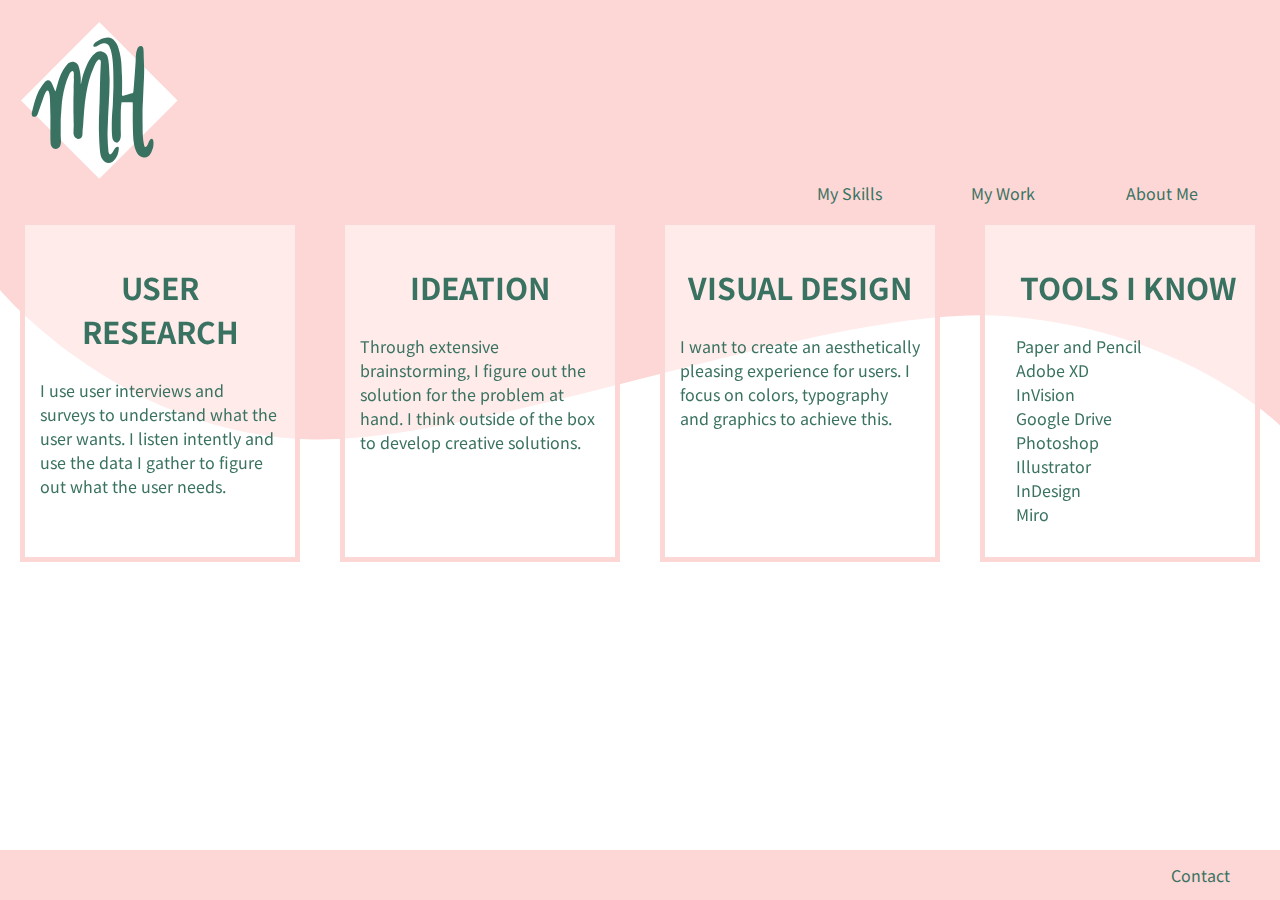
<file: mySkills.html>
<!DOCTYPE html>
<html lang="en">
<head>
  <!-- Hotjar Tracking Code for My site -->
<script>
  (function(h,o,t,j,a,r){
      h.hj=h.hj||function(){(h.hj.q=h.hj.q||[]).push(arguments)};
      h._hjSettings={hjid:2071495,hjsv:6};
      a=o.getElementsByTagName('head')[0];
      r=o.createElement('script');r.async=1;
      r.src=t+h._hjSettings.hjid+j+h._hjSettings.hjsv;
      a.appendChild(r);
  })(window,document,'https://static.hotjar.com/c/hotjar-','.js?sv=');
</script>
      <!-- Global site tag (gtag.js) - Google Analytics -->
<script async src="https://www.googletagmanager.com/gtag/js?id=G-FVBNP0Z9YP"></script>
<script>
  window.dataLayer = window.dataLayer || [];
  function gtag(){dataLayer.push(arguments);}
  gtag('js', new Date());

  gtag('config', 'G-FVBNP0Z9YP');
</script>  
  <meta charset="UTF-8">
    <meta name="viewport" content="width=device-width, initial-scale=1.0">
    <link href="css/style.css" rel="stylesheet" type="text/css">
    <link href="https://fonts.googleapis.com/css2?family=Noto+Sans+JP&family=Quicksand:wght@600&display=swap" rel="stylesheet">
    <title>My Skills</title>
</head>
<body>
  <img class="background" src="images/websitebackground.svg">
  <nav id="navigation">
    <div id="logo" class="categoryGridArea">
      <a href="index.html">
      <img src="images/logomh-edit.svg" alt="logo" width="200" height="200">
    </a>
    </div>
      <div id="mySkills" class="categoryGridArea menuItem">
        <a href="mySkills.html">
        <div>My Skills</div>
      </a>
      </div>
      <div id="myWork" class="categoryGridArea menuItem">
        <a href="myWork.html">
        <div>My Work</div>
      </a>
      </div>
      <div id="aboutMe" class="categoryGridArea menuItem">
        <a href="aboutMe.html">
        <div>About Me</div>
      </a>
      </div>
    </nav>
    <section id="mySkillsPage"> 
        <div id="skill1">
            <h2>USER RESEARCH</h2>
            <div>I use user interviews and surveys to understand what the user wants. I listen intently and use the data I gather to figure out what the user needs.</div>
        </div>
            <div id="skill2">
            <h2>IDEATION</h2>
            <div>Through extensive brainstorming, I figure out the solution for the problem at hand. I think outside of the box to develop creative solutions.</div>
        </div>
            <div id="skill3">
            <h2>VISUAL DESIGN</h2>
            <div>I want to create an aesthetically pleasing experience for users. I focus on colors, typography and graphics to achieve this.
            </div>
        </div>
            <div id="skill4">
            <h2>TOOLS I KNOW</h2>
            <ul>
                <li>Paper and Pencil</li>
                <li>Adobe XD</li>
                <li>InVision</li>
                <li>Google Drive</li>
                <li>Photoshop</li>
                <li>Illustrator</li>
                <li>InDesign</li>
                <li>Miro</li>
            </ul>
            </div>
            </section>
    <footer id="footer">
        <div id="contact" class="footerGridArea menuItem">
            <div>Contact</div>
        </div>
    </footer>
</body>
<script src="https://code.jquery.com/jquery-3.5.0.js"></script>
<script src="js/index.js"></script>
</html>
</file>
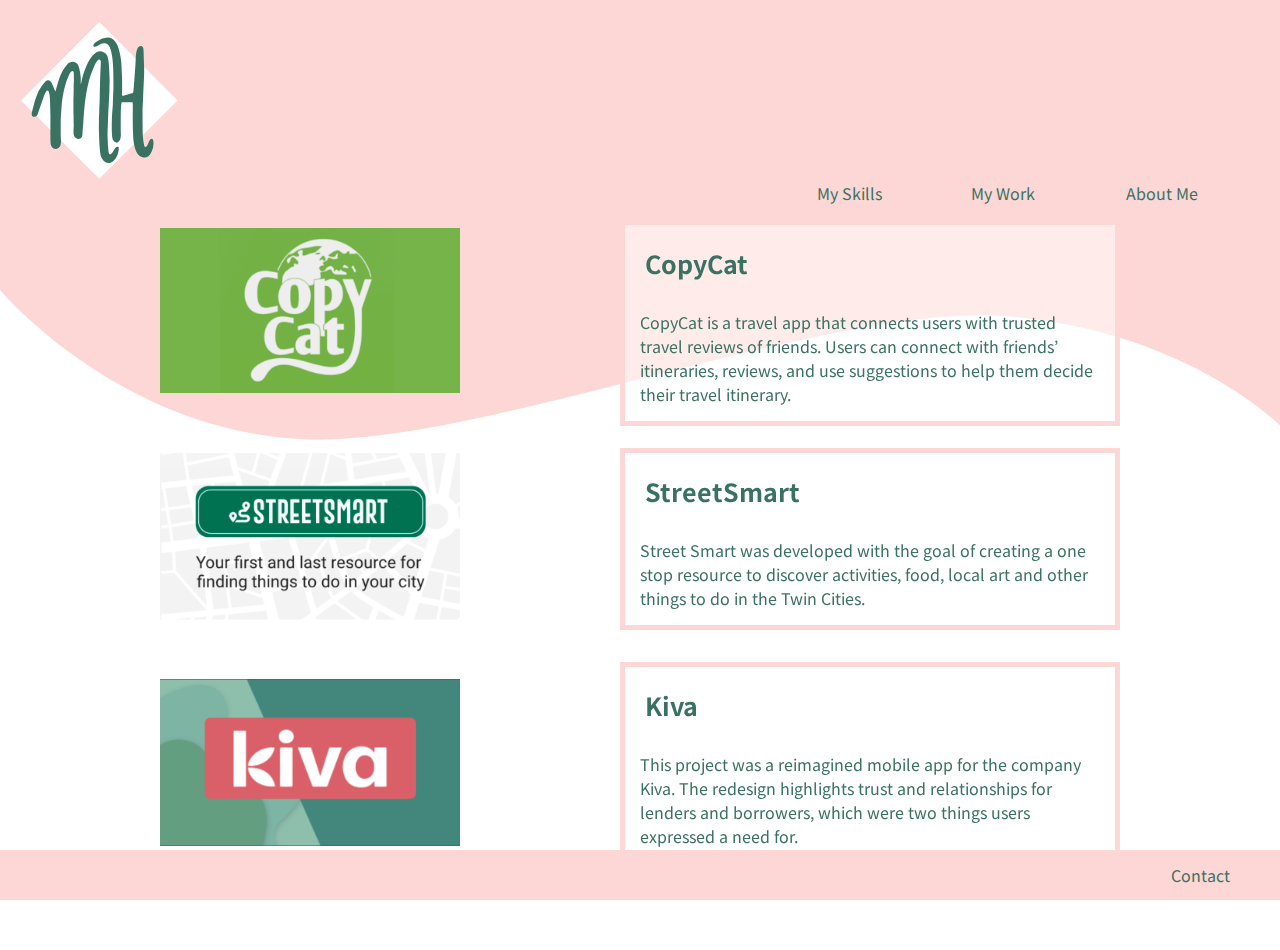
<file: myWork.html>
<!DOCTYPE html>
<html lang="en">
<head>
    <!-- Hotjar Tracking Code for My site -->
<script>
    (function(h,o,t,j,a,r){
        h.hj=h.hj||function(){(h.hj.q=h.hj.q||[]).push(arguments)};
        h._hjSettings={hjid:2071495,hjsv:6};
        a=o.getElementsByTagName('head')[0];
        r=o.createElement('script');r.async=1;
        r.src=t+h._hjSettings.hjid+j+h._hjSettings.hjsv;
        a.appendChild(r);
    })(window,document,'https://static.hotjar.com/c/hotjar-','.js?sv=');
</script>
       <!-- Global site tag (gtag.js) - Google Analytics -->
<script async src="https://www.googletagmanager.com/gtag/js?id=G-FVBNP0Z9YP"></script>
<script>
  window.dataLayer = window.dataLayer || [];
  function gtag(){dataLayer.push(arguments);}
  gtag('js', new Date());

  gtag('config', 'G-FVBNP0Z9YP');
</script> 
    <meta charset="UTF-8">
    <meta name="viewport" content="width=device-width, initial-scale=1.0">
    <link href="css/style.css" rel="stylesheet" type="text/css">
    <link href="https://fonts.googleapis.com/css2?family=Noto+Sans+JP&family=Quicksand:wght@600&display=swap" rel="stylesheet">
    <title>My Work</title>
</head>
<body>
    <img class="background" src="images/websitebackground.svg">
    <nav id="navigation">
        <div id="logo" class="categoryGridArea">
          <a href="index.html">
          <img src="images/logomh-edit.svg" alt="logo" width="200" height="200">
        </a>
        </div>
          <div id="mySkills" class="categoryGridArea menuItem">
            <a href="mySkills.html">
            <div>My Skills</div>
          </a>
          </div>
          <div id="myWork" class="categoryGridArea menuItem">
            <a href="myWork.html">
            <div>My Work</div>
          </a>
          </div>
          <div id="aboutMe" class="categoryGridArea menuItem">
            <a href="aboutMe.html">
            <div>About Me</div>
          </a>
          </div>
        </nav>
    
    <section id="myWorkBody">
        <div id="copyCatPhoto">
            <a href="casestudy.html">
            <img src="images/copycat.png" alt="copycat logo" width="300">
            </a>
        </div>
        <div id="copyCat">
            <a href="casestudy.html">
            <h3>CopyCat</h3>
        </a>
            <br>
            <div>CopyCat is a travel app that connects users with trusted travel reviews of friends. Users can connect with friends’ itineraries, reviews, and use suggestions to help them decide their travel itinerary. </div>
        </div>
        <div id="streetSmartPhoto">
            <img src="images/streetsmart.png" alt="streetsmart logo" width="300">
        </div>
        <div id="streetSmart">
            <h3>StreetSmart</h3>
            <br>
            <div>Street Smart was developed with the goal of creating a one stop resource to discover activities, food, local art and other things to do in the Twin Cities. </div>
        </div>
        <div id="kivaPhoto">
            <img src="images/kiva.png" alt="kiva logo" width="300">
        </div>
        <div id="kiva">
        <h3>Kiva</h3>
        <br>
            <div>This project was a reimagined mobile app for the company Kiva. The redesign highlights trust and relationships for lenders and borrowers, which were two things users expressed a need for. </div>
        </div>
    </section>
    <br>
    <br>
    <br>
    <footer id="footer">
        <div id="contact" class="footerGridArea menuItem">
            <div>Contact</div>
        </div>
    </footer>
</body>
<script src="https://code.jquery.com/jquery-3.5.0.js"></script>
<script src="js/index.js"></script>
</html>
</file>
<file: css/style.css>
body {
    margin: 0px;
    padding: 0px;
    font-family: 'Noto Sans JP', sans-serif;
}

h2 {
    color:#3A7262;
    font-size: 30px;
    text-align: center;
}

h3 {
    color:#3A7262;
    font-size: 25px;
    text-align: left;
    margin: 5px
}

a:link {
    color:#3A7262;
    background-color: transparent;
    text-decoration: none;
  }
  
  a:visited {
    color:#208283;
    background-color: transparent;
    text-decoration: none;
  }
  
  a:hover {
    color: white;
    background-color: transparent;
    text-decoration: underline;
  }
  
  a:active {
    color:#ba7f7c;
    background-color: transparent;
    text-decoration: underline;
  }

  .caseStudyBackground {
    padding: 15px;
    border-radius: 20px;
    background-color: rgba(255,255,255, 0.5);
  }
  #topSection {
    color:#3A7262;
    text-emphasis: bold;
    margin-top: 300px;
    justify-content: center;
    text-align: center;
    z-index: -1;
}

.sectionText {
    color:#3A7262;
    text-emphasis: bold;
    justify-content: center;
    text-align: center;
}

#skillsText {
    justify-content: center;
    align-items: center;
}

#introSection {
    margin-top: 100px;
    justify-content: center;
}

#introText {
    color: #3A7262;
    text-align: left;
    align-items: center;
    padding: 15px;
    border-radius: 20px;
    background-color: rgba(255,255,255, 0.5);
}
#skillsText {
    text-align: center;
    align-items: center;
    color:#3A7262;
    font-size: 18px;
}

.card-text {
    color:#3A7262;
    font-size: 18px;
    text-align: center;
}
.card {
    border-color: white;
    margin: 0px 40px 0px 40px;
}

.cardBody {
    border: 5px solid #3A7262;
    
}
.card-deck {
    margin: 0px 20px 0px 20px;
}
.list {
    color:#3A7262;
    font-size: 18px;
    text-align: center;
    line-height: 80%;
    margin-top: 25px;
    padding: 10px;
    border-radius: 25px;
    background-color: rgba(255,255,255, 0.5);

}
.background {
        position: fixed;
        left: 0px;
        top: 0px;
        z-index: -1;
    }

#navigation {
    display: grid;
    text-align: left;
    position: fixed;
    top: 0;
    background-color: #FDD7D5;
    color: #3A7262;
    font-weight: 400;
    grid-template-columns: 1fr 1fr 1fr 1fr 1fr 1fr 1fr 1fr;
    grid-template-areas: 
    "logo 0 0 0 0 mySkills myWork aboutMe";
}

#logo {
    grid-area: logo;
}
#mySkills {
    grid-area: mySkills;
    margin-top: 25px;
}
#myWork {
    grid-area: myWork;
    margin-top: 25px;
}
#aboutMe {
    grid-area: aboutMe;
    margin-top: 25px;
}

.categoryGridArea {
  background-position: center;
  background-size: cover;
  background-repeat: no-repeat;
  cursor: pointer;
  align-content: end;
}

#bodySection {
    display: grid;
    color:#3A7262;
    margin-top: 200px;
    border: 1px black;
    grid-template-columns: 1fr 1fr 1fr 1fr;
    grid-template-rows: 90px 400px;
    grid-template-areas: 
    "name name name profilePhoto"
    "bodyText bodyText bodyText profilePhoto";
}
#name {
    grid-area: name;
    font-size: 48px;
    color: #3A7262;
    text-align: left;
    align-items: center;
    justify-content: left;
    margin-top: 10px;
    margin-left: 100px;
    font-family: 'Quicksand', sans-serif;
    }

#title {
    grid-area: title;
    font-size: 30px;
    color: #3A7262;
    text-align: left;
    justify-content: left;
    align-items: center;
    font-family: 'Quicksand', sans-serif;
    }

#bodyText {
    grid-area: bodyText;
    text-align: top;
}
#profilePhoto {
    grid-area: profilePhoto;
    align-items: center;
    margin-top: 10px;
    
}
.bodyGridArea {
  display: grid;
  background-repeat: no-repeat;
}
.heading {
    margin-left: 100px;
    margin-right: 75px;
    margin-top: 50px;
    padding: 10px;
    border-radius: 25px;
    background-color: rgba(255,255,255, 0.5);
}
#footer {
    display: grid;
    position: fixed;
    left: 0;
    bottom: 0;
    width: 100%;
    background-color: #FDD7D5;
    color: #3A7262;
    font-weight: 400;
    grid-template-columns: 1fr 1fr 1fr 1fr 1fr 1fr 1fr 1fr;
    grid-template-rows: 50px;
    grid-template-areas: 
    "0 0 0 0 0 0 0 contact";
}
#contact {
    grid-area: contact;
    align-items: center;
    justify-content: center;
}
.footerGridArea {
    display: grid;
}

#mySkillsPage {
    display: grid;
    color:#3A7262;
    margin-top: 200px;
    grid-template-columns: 1fr 1fr 1fr 1fr;
    grid-template-rows: 100%;
    grid-template-areas: 
    "skill1 skill2 skill3 skill4";
}

#skill1 {
    grid-area: skill1;
    color: #3A7262;
    text-align: left;
    align-items: center;
    margin:20px;
    padding: 15px;
    border: 5px solid #FDD7D5;
    background-color: rgba(255,255,255, 0.5);
}

#skill2 {
    grid-area: skill2;
    color: #3A7262;
    text-align: left;
    align-items: center;
    margin:20px;
    padding: 15px;
    border: 5px solid #FDD7D5;
    background-color: rgba(255,255,255, 0.5);
}

#skill3 {
    grid-area: skill3;
    color: #3A7262;
    text-align: left;
    align-items: center;
    margin:20px;
    padding: 15px;
    border: 5px solid #FDD7D5;
    background-color: rgba(255,255,255, 0.5);
}

#skill4 {
    grid-area: skill4;
    color: #3A7262;
    text-align: left;
    align-items: center;
    margin:20px;
    padding: 15px 15px 15px 31px;
    border: 5px solid #FDD7D5;
    background-color: rgba(255,255,255, 0.5);
}

ul {
    list-style-type:none;
    padding: 0;
  }

#myWorkBody {
    display: grid;
    color:#3A7262;
    align-items: center;
    margin-top: 200px;
    justify-content: space-evenly;
    grid-template-columns: 300px 500px;
    grid-template-rows: 1fr 1fr 1fr;
    grid-template-areas: 
    "copyCatPhoto copyCat" 
    "streetSmartPhoto streetSmart" 
    "kivaPhoto kiva";
}

#copyCatPhoto {
    grid-area: copyCatPhoto;
}

#copyCat {
    grid-area: copyCat;
    color: #3A7262;
    text-align: left;
    align-items: center;
    margin-top: 20px;
    padding: 15px;
    border: 5px solid #FDD7D5;
    background-color: rgba(255,255,255, 0.5);
}

#streetSmartPhoto {
    grid-area: streetSmartPhoto;
}

#streetSmart {
    grid-area: streetSmart;
    color: #3A7262;
    text-align: left;
    align-items: center;
    padding: 15px;
    border: 5px solid #FDD7D5;
    background-color: rgba(255,255,255, 0.5);
}

#kivaPhoto {
    grid-area: kivaPhoto;
}
#kiva {
    grid-area: kiva;
    color: #3A7262;
    text-align: left;
    align-items: center;
    padding: 15px;
    border: 5px solid #FDD7D5;
    background-color: rgba(255,255,255, 0.5);
}

#homeCards {
    display: grid;
    color:#3A7262;
    align-items: center;
    margin: 25px;
    margin-top: 200px;
    justify-content: center;
    grid-template-columns: 1fr 1fr 1fr;
    grid-template-rows: 300px;
    grid-template-areas: 
    "copyCatPhoto streetSmartPhoto kivaPhoto"; 
}


/** Responsive Code Below **/
@media only screen and (max-width: 953px) {
    #bodySection {
        display: grid;
        color:#3A7262;
        align-items: center;
        justify-content: center;
        padding: 10px;
        grid-template-columns: 1fr;
        grid-template-rows: 90px 90px 350px 1fr;
        grid-template-areas: 
        "name"
        "name"
        "profilePhoto"
        "bodyText" ;
}
    #name {
        grid-area: name;
        font-size: 48px;
        color: #3A7262;
        text-align: center;
        align-items: center;
        justify-content: center;
        margin-top: 10px;
        margin-left: 0px;
        font-family: 'Quicksand', sans-serif;
    }
    #profilePhoto {
        grid-area: profilePhoto;
        align-items: center;
        justify-content: center;
        margin-top: 50px;   
    }
    #bodyText {
        grid-area: bodyText;
        text-align: top;
    }
    .heading {
        margin-left: 10px;
        margin-right: 10px;
        margin-top: 50px;
        padding: 10px;
        border-radius: 25px;
        background-color: rgba(255,255,255, 0.5);
    }
}
@media only screen and (max-width: 600px) {
    #bodySection {
        display: grid;
        color:#3A7262;
        align-items: center;
        justify-content: space-around;
        padding: 10px;
        grid-template-columns: 1fr;
        grid-template-rows: 90px 90px 350px 1fr;
        grid-template-areas: 
        "name"
        "name"
        "profilePhoto"
        "bodyText";
    }
    #name {
        grid-area: name;
        font-size: 48px;
        color: #3A7262;
        text-align: center;
        align-items: center;
        justify-content: center;
        margin-top: 10px;
        margin-left: 0px;
        font-family: 'Quicksand', sans-serif;
    }
    #profilePhoto {
        grid-area: profilePhoto;
        align-items: center;
        justify-content: center;
        margin-top: 50px;   
    }
    #bodyText {
        grid-area: bodyText;
        text-align: top;
        margin: 0 auto;
    }
    .heading {
        margin-left: 10px;
        margin-right: 10px;
        margin-top: 50px;
        padding: 10px;
        border-radius: 25px;
        background-color: rgba(255,255,255, 0.5);
    }
    #mySkillsPage {
        display: grid;
        color:#3A7262;
        grid-template-columns: 1fr;
        grid-template-rows: 25% 25% 25% 25%;
        grid-template-areas: 
        "skill1"
        "skill2" 
        "skill3" 
        "skill4";
    }
    #skill4 {
        grid-area: skill4;
        color: #3A7262;
        text-align: left;
        align-items: center;
        height: 300px;
        margin: 20px;
        padding: 15px 15px 15px 15px;
        border: 5px solid #FDD7D5;
    }

    #myWorkBody {
        display: grid;
        color:#3A7262;
        align-items: center;
        justify-content: center;
        margin: 10px;
        grid-template-columns: 1fr;
        grid-template-rows: 1fr 1fr 1fr 1fr 1fr 1fr;
        grid-template-areas: 
        "copyCatPhoto" 
        "copyCat" 
        "streetSmartPhoto"
        "streetSmart" 
        "kivaPhoto"
        "kiva";
    }
    #copyCatPhoto {
        grid-area: copyCatPhoto;
        width: 200px;
        justify-content: center;
    }
    
    #streetSmartPhoto {
        grid-area: streetSmartPhoto;
        width: 200px;
        justify-content: center;
    }
    
    #kivaPhoto {
        grid-area: kivaPhoto;
        width: 200px;
        justify-content: center;
    }
    #homeCards {
        display: grid;
        color:#3A7262;
        align-items: center;
        margin-top: 200px;
        margin: 20px;
        justify-content: center;
        grid-template-columns: 1fr;
        grid-template-rows: 1fr 1fr 1fr;
        grid-template-areas: 
        "copyCatPhoto"
        "streetSmartPhoto"
        "kivaPhoto"; 
    }
}
</file>
